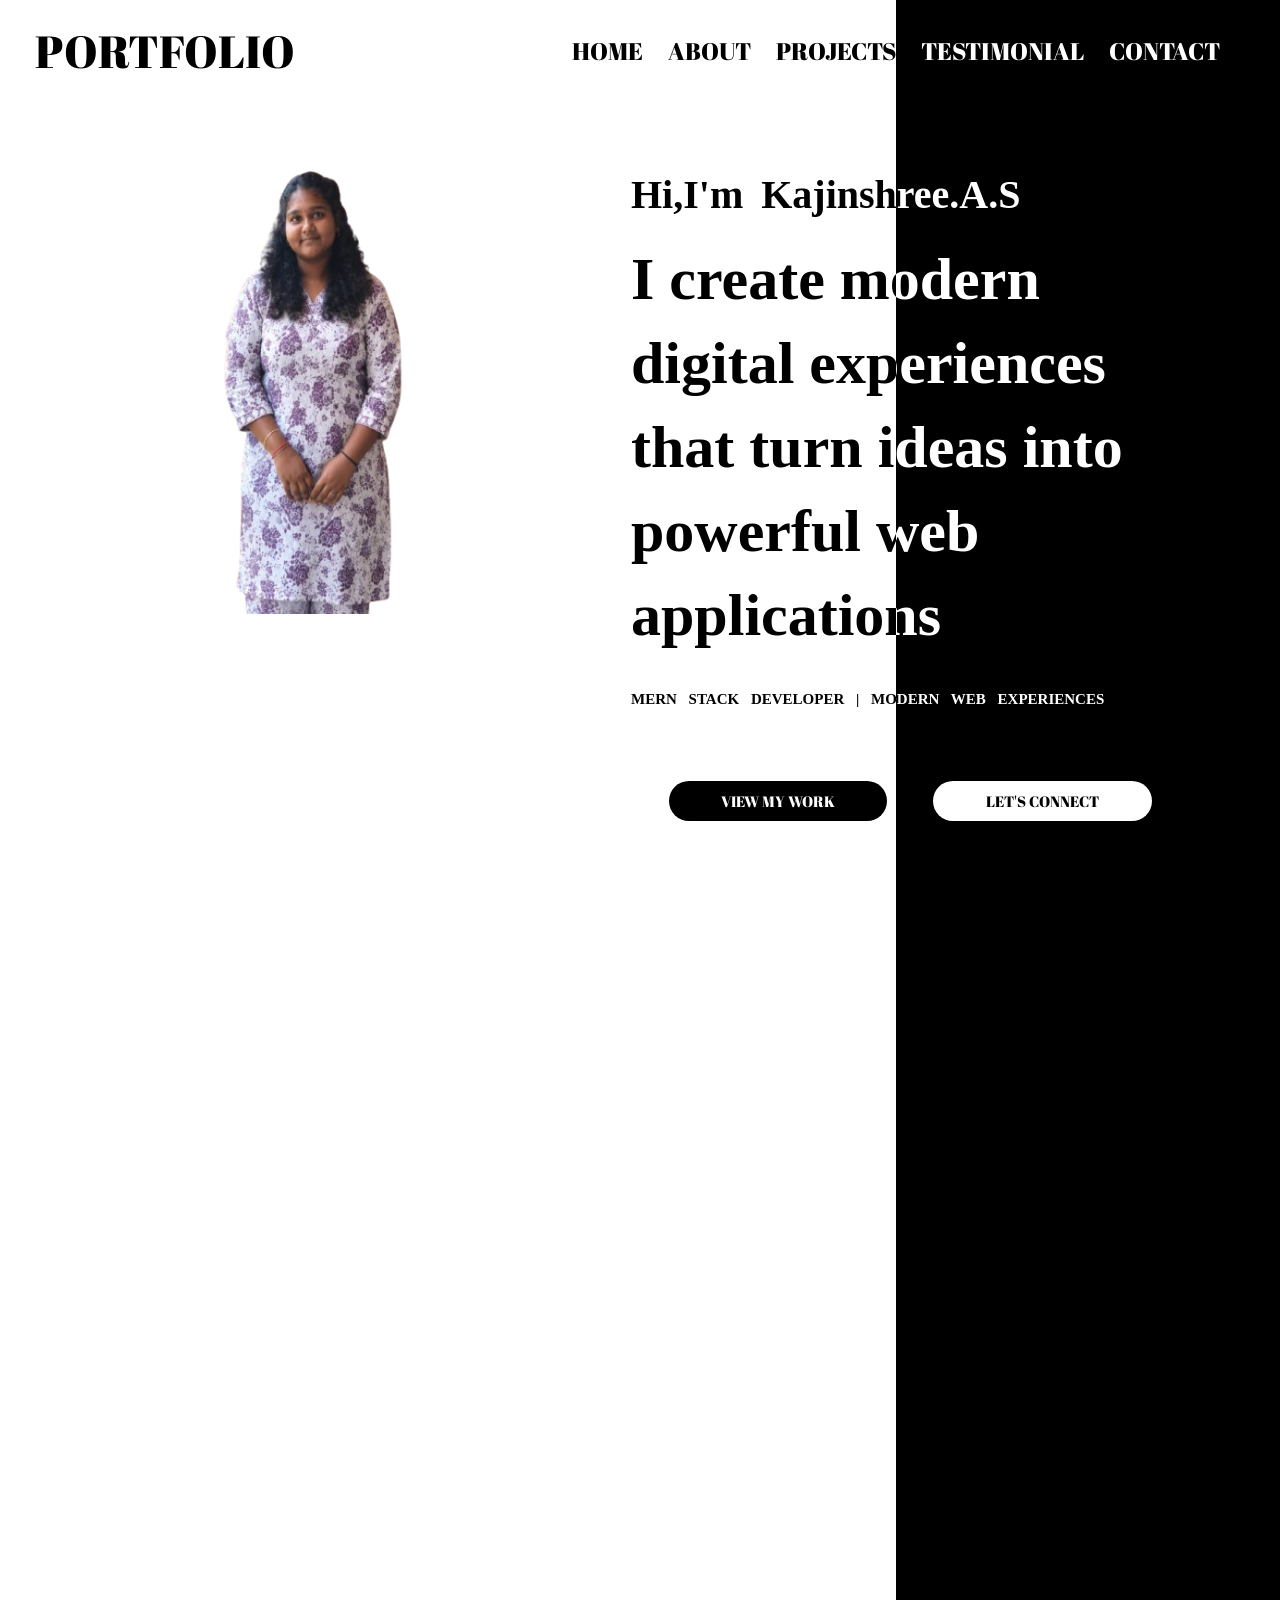
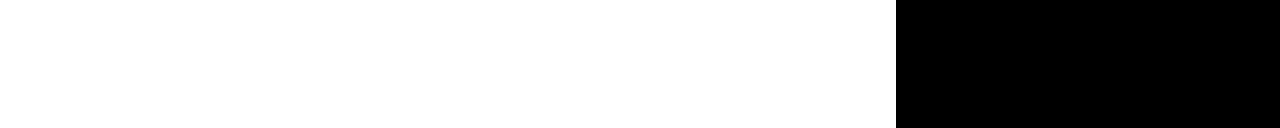
<file: index.html>
<!doctype html>
<html>

<head>

    <title>HOME PAGE</title>

    <meta name="viewport" content="width=device-width, initial-scale=1.0"/>

    <link rel="stylesheet"
          href="https://cdnjs.cloudflare.com/ajax/libs/font-awesome/6.7.2/css/all.min.css"
          integrity="sha512-Evv84Mr4kqVGRNSgIGL/F/aIDqQb7xQ2vcrdIwxfjThSH8CSR7PBEakCr51Ck+w+/U6swU2Im1vVX0SVk9ABhg=="
          crossorigin="anonymous"
          referrerpolicy="no-referrer" />

    <link rel="stylesheet" type="text/css" href="./index.css"/>

</head>

<body>

    <!-- Overall Body -->

    <header class="body">


        <!-- Loading Box -->

        <div class="white-box">

            <h1>LOAD</h1>

        </div>


        <div class="black-box">

            <h1>
                ING<span class="dots">

                    <span>.</span>
                    <span>.</span>
                    <span>.</span>

                </span>
            </h1>

        </div>


        <!-- Portfolio Container -->

        <section class="container">


            <!-- Nav Bar -->

            <nav>


                <h1 class="text hide">PORTFOLIO</h1>


                <!-- Menu Bar -->

                <label for="click" class="bar">

                    <i class="fa-solid fa-bars menu" style="color: rgb(253, 248, 248);"></i>

                </label>


                <input class="check" id="click" type="checkbox" name="checkbox"/>


                <div class="end">

                    <a class="hide" href="./index.html">HOME</a>

                    <a class="hide" href="./about.html">ABOUT</a>

                    <a class="hide" href="./project.html">PROJECTS</a>

                    <a class="hide">TESTIMONIAL</a>

                    <a class="hide" href="./contact.html">CONTACT</a>

                </div>


            </nav><!-- Nav Bar close  -->

            <!--Hide Box -->

                   <h1 class="hide-box"> PORTFOLIO </h1>

                   <h2 class="hide-word">WELLCOME TO MY</h2>

                   <!-- Overall Box  -->

                  <div class="over">

                     <!-- Left Side Box  -->


                    <div class="left">



                        <img src="./kajin.png"/>


                          </div><!-- left close  -->

                          <!-- Right Side Box  -->


            <div class="right">

                <h5 class="txt1">Hi,I'm  Kajinshree.A.S</h5>

        
                   <h1 class="text1">I create modern digital experiences that turn ideas into powerful web applications</h1>


                    <h5 class="txt2">MERN STACK DEVELOPER | MODERN WEB EXPERIENCES</h5>


                      


                    <div class="button">


                        <button class="btn"><a href="./project.html"> VIEW MY WORK  </a></button>

                        <button class="btn"><a href="./contact.html">LET'S CONNECT</a></button>

                        </div><!-- Btn close  -->


            </div><!-- Right  close  -->

                    </div><!-- Over close  -->

        </section><!-- Container close  -->
    </header>

</body>

</html>
</file>
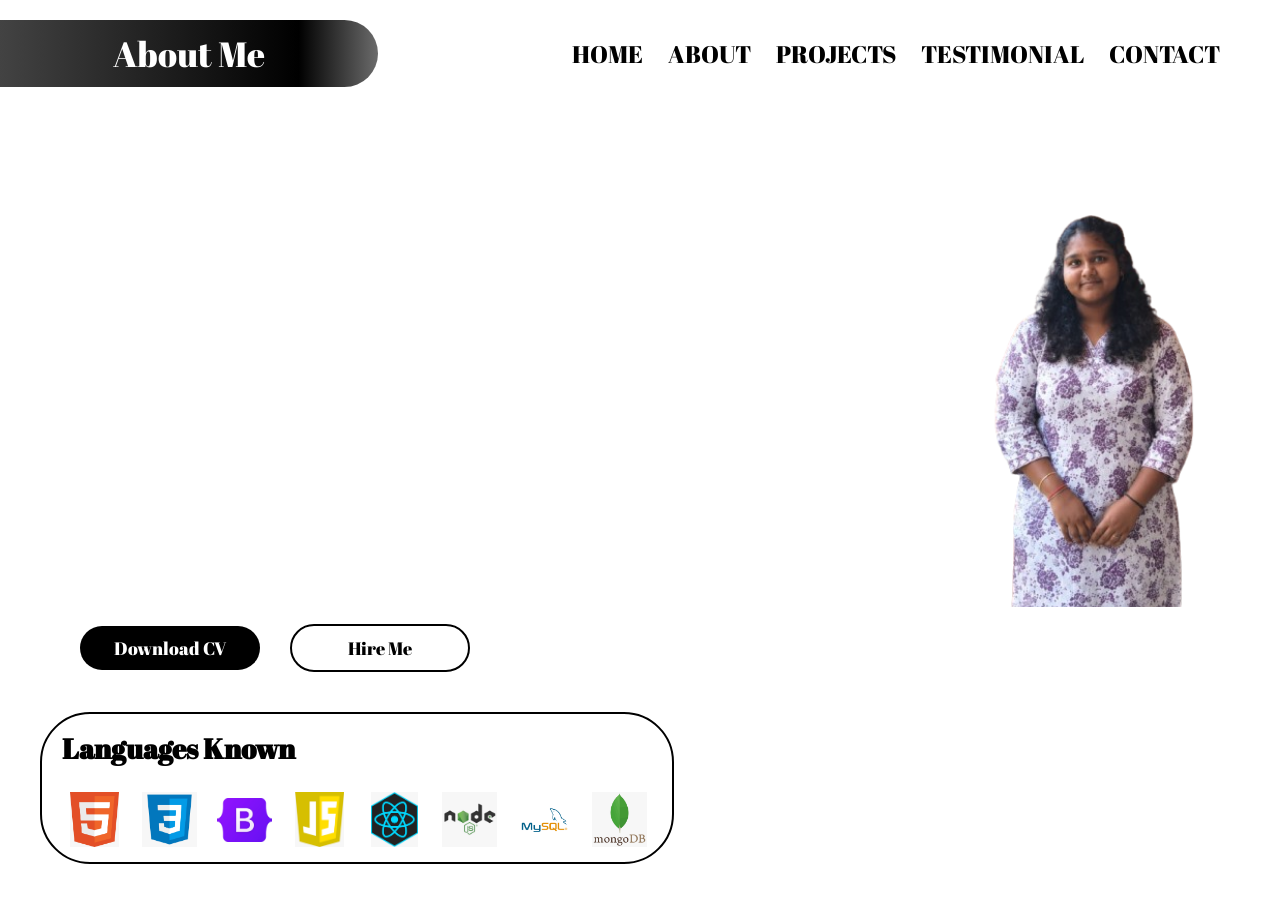
<file: about.html>
<!doctype html>
<html>

<head>
    <title>Portfolio</title>
    <meta name="viewport" content="width=device-width,initial-scale=1.0" />
    <link rel="stylesheet" type="text/css" href="./about.css" />
    <link rel="stylesheet" href="https://cdnjs.cloudflare.com/ajax/libs/font-awesome/6.7.2/css/all.min.css"
        integrity="sha512-Evv84Mr4kqVGRNSgIGL/F/aIDqQb7xQ2vcrdIwxfjThSH8CSR7PBEakCr51Ck+w+/U6swU2Im1vVX0SVk9ABhg=="
        crossorigin="anonymous" referrerpolicy="no-referrer" />
</head>

<body>

    <!-- Overall Body  -->

    <section class="container">


        <!-- Nav Bar  -->

        <nav>


            <h1 class="text box">About Me</h1>


            <!-- Menu Bar  -->

            <label for="click" class="bar">

                <i class="fa-solid fa-bars menu" style="color: rgb(0, 0, 0);"></i>

            </label>


            <input class="check" id="click" type="checkbox" name="checkbox" />


            <div class="end">


                <a href="./index.html">HOME</a>

                <a href="./about.html">ABOUT</a>

                <a href="./project.html">PROJECTS</a>

                <a href="./index.html">TESTIMONIAL</a>


                <a href="./contact.html">CONTACT</a>



            </div>


        </nav><!-- nav bar close  -->



        <!-- Overall  Box -->

        <div class="over">


            <!-- Right Side Box -->

            <div class="right">

                <img src="./kajin.png" />


            </div> <!-- Right Close  -->

            <!-- Left Side Box  -->

            <div class="left">

                <h5 class="txt">Hi!</h5>


                <h5 class="txt"> My name is Kajinshree A.S.</h5>


                <p class="txt">
                    I am a MERN Stack Developer with hands-on experience in creating responsive, user-friendly, and
                    dynamic web applications. I am passionate about developing efficient solutions and continuously
                    improving my skills in modern web technologies.


                    <!-- <p class="txt"> -->

                        My objective: To grow as a MERN Stack Developer by working on challenging projects, strengthening my
                    skills in MongoDB, Express.js, React.js, and Node.js, learning new technologies, and contributing
                    meaningful and innovative solutions to the organization I work with.</p>


                    <div class="button">


                        <button class="btn btn1">Download CV</button>

                        <button class="btn btn2"><a href="./contact.html">Hire Me</a></button>

                        </div><!-- Btn close  -->



                        <!-- Langauages Box  -->

                        <div class="down">


                            <h1>Languages Known</h1>

                            <div class="language">

                            <img src="./html.jpeg"/>
                              <img src="./css.jpeg"/>
                              <img src="./bs.png"/>
                                <img src="./js.jpeg"/>
                                  <img src="./react.jpeg"/>
                                  <img src="./node js.jpeg"/>
                                   <img src="./mysql.png"/>
                                    <img src="./db.jpeg"/>

                                      </div><!-- language close  -->

                            </div><!-- down close  -->

            </div><!-- left close  -->




        </div><!-- over close  -->


    </section><!-- container close  -->

</body>

</html>
</file>
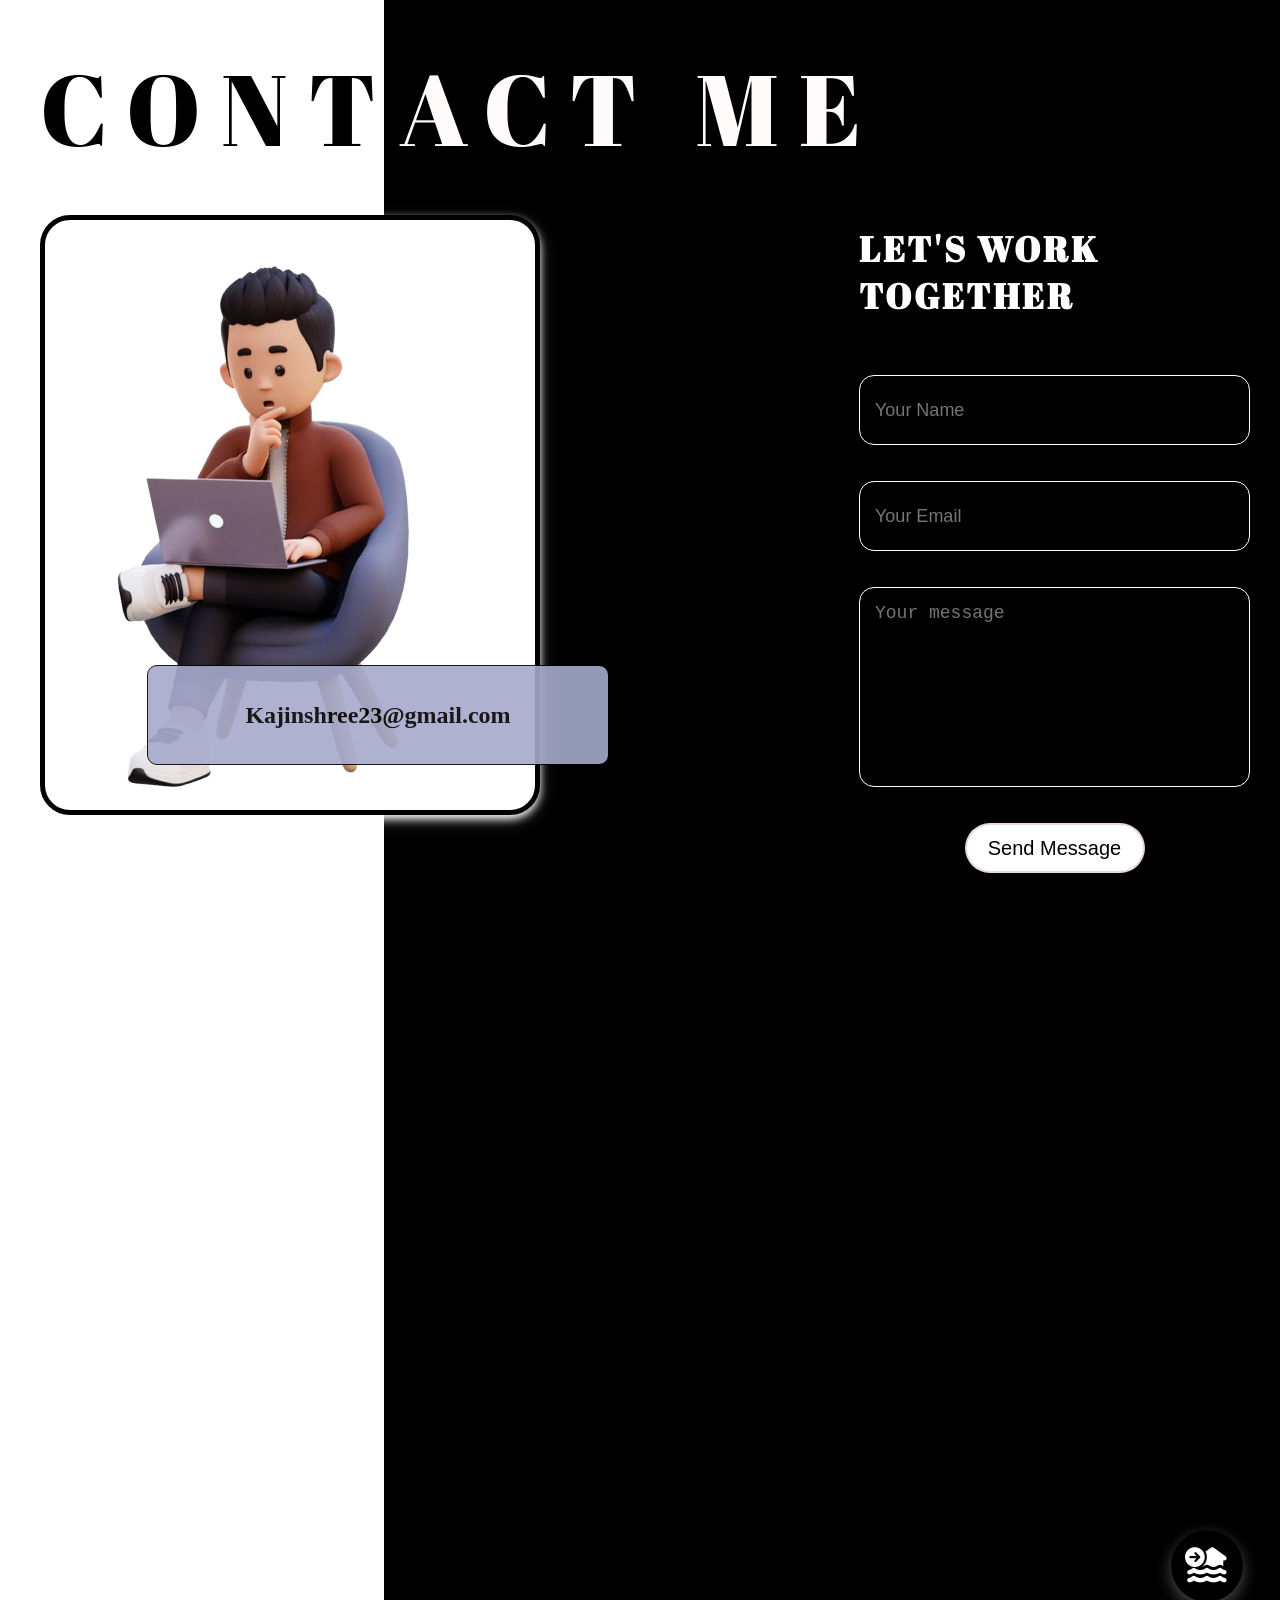
<file: contact.html>
<!DOCTYPE html>
<html>
<head>

    <title>CONTACT</title>

    <meta name="viewport" content="width=device-width, initial-scale=1.0">

    <link rel="stylesheet" type="text/css" href="./contact.css"/>

     <link rel="stylesheet" href="https://cdnjs.cloudflare.com/ajax/libs/font-awesome/6.7.2/css/all.min.css" integrity="sha512-Evv84Mr4kqVGRNSgIGL/F/aIDqQb7xQ2vcrdIwxfjThSH8CSR7PBEakCr51Ck+w+/U6swU2Im1vVX0SVk9ABhg==" crossorigin="anonymous" referrerpolicy="no-referrer" />

</head>

<body>

    <header class="container">

        <h1 class="text">CONTACT ME</h1>

        <div class="photo">
        
        <img src="./photo.png">

         </div><!-- Photo close  -->


         <!-- Left Side Box  -->

         <section>


             <h1 class="text1">ACT ME</h1>

        <form>



            <h2>LET'S WORK TOGETHER</h2>

            <input placeholder="Your Name" name="name" type="text">

            <input placeholder="Your Email" name="Email"type="Email">

            <textarea placeholder="Your message"></textarea>

            <button> Send Message </button>




        </form>

        <!-- Return To Home Page Button  -->

        <button class="home">

            <a href="./index.html">

            <i class="fa-solid fa-house-flood-water-circle-arrow-right fa-fade" style="color: rgb(255, 255, 255);"></i>
            
            </a>

            </button>

            <div class="link">

                <h1><a href="mailto:kajinshree23@gmail.com">Kajinshree23@gmail.com</a></h1>

                </div>

        </section>

    </header>

</body>
</html>
</file>
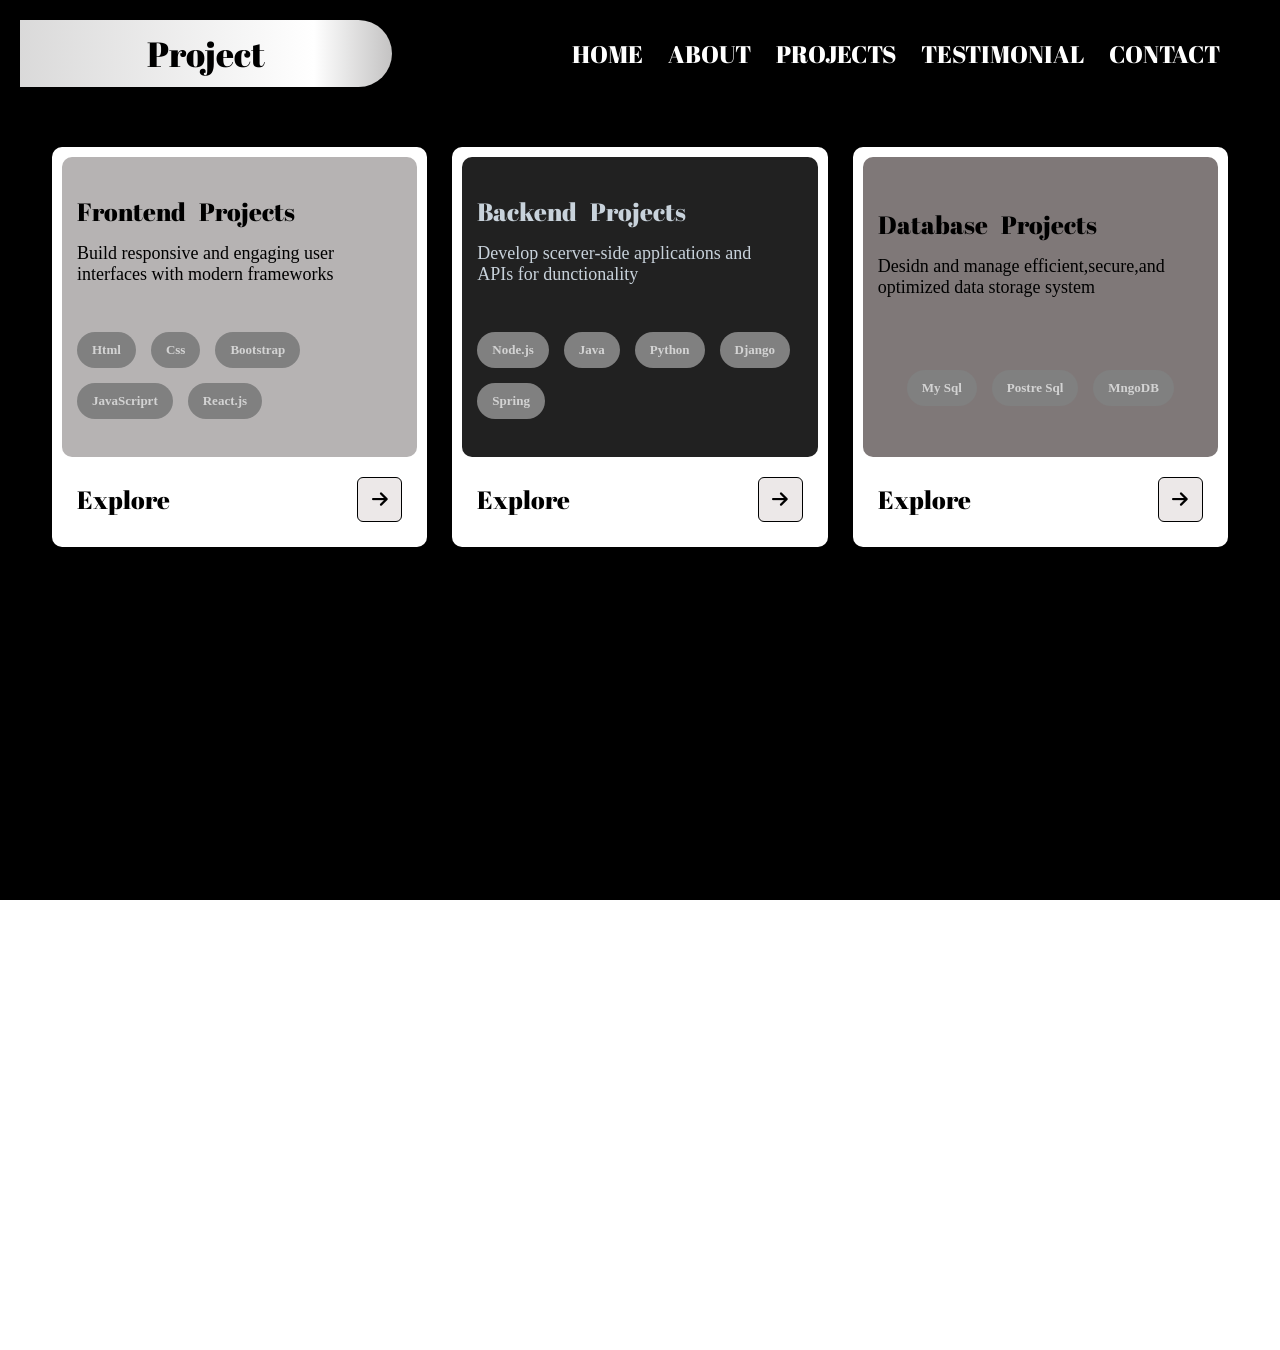
<file: project.html>
<!doctype html>
<html>
<head>
 <title>Portfolio</title>

 <meta name="viewport" content="width=device-width,initial-scale=1.0"/>

 <link rel="stylesheet" type="text/css" href="./project.css"/>

 <link rel="stylesheet" href="https://cdnjs.cloudflare.com/ajax/libs/font-awesome/6.7.2/css/all.min.css" integrity="sha512-Evv84Mr4kqVGRNSgIGL/F/aIDqQb7xQ2vcrdIwxfjThSH8CSR7PBEakCr51Ck+w+/U6swU2Im1vVX0SVk9ABhg==" crossorigin="anonymous" referrerpolicy="no-referrer" />
</head>
<body>

    <!-- Overall Body  -->

         <div class="container">


            <!-- Nav Bar  -->

               <nav class="nav">


                <h1 class="text box">Project</h1>


                <!-- Menu Bar  -->

                <label for="click" class="bar">

                    <i class="fa-solid fa-bars menu" style="color: rgb(255, 255, 255);"></i>

                </label>


                <input class="check" id="click" type="checkbox" name="checkbox"/>


                <div class="end">

                    
                    <a href="./index.html">HOME</a>

                    <a href="./about.html">ABOUT</a>

                    <a href="./project.html">PROJECTS</a>

                    <a>TESTIMONIAL</a>


                    <a href="./contact.html">CONTACT</a>
                        


                    </div>

                    


                </nav><!-- nav bar close  -->


                <!-- Project selection -->

<input type="radio" name="project" id="frontend" class="project-check">
<input type="radio" name="project" id="backend" class="project-check">
<input type="radio" name="project" id="database" class="project-check">



                  <!-- Overall Box  -->


                     <section class="over">


                         <!-- Card 1  -->


                      <div class="card zoom1">


                            <div class="card1">

                                <div>

                                <h1 class="txt">Frontend Projects</h1>

                                  <p>Build responsive and engaging user interfaces with modern frameworks</p>

                                  </div>

                                  <div>

                                    <h5>Html</h5>
                                    <h5>Css</h5>
                                    <h5>Bootstrap</h5>
                                    <h5>JavaScriprt</h5>
                                    <h5>React.js</h5>


                                    </div>

                                  </div><!-- card1 close  -->


                                  <div class="card2">


                                    <h1 class="txt">Explore</h1>

                                    <label for="frontend" class="project-check">

                                        <i class="fa-solid fa-arrow-right" style="color: rgb(0, 0, 0);"></i>

                                    </label>

                                    </div><!-- card2 close  -->

                                  </div><!-- card close  -->


                              <!-- Card 2  -->

                               <!-- Card 1  -->


                        <div class="card zoom2">


                            <div class="card1 color1">

                                <div>

                                <h1 class="txt">Backend Projects</h1>

                                  <p>Develop scerver-side applications and APIs for dunctionality</p>

                                  </div>

                                  <div>

                                    <h5>Node.js</h5>
                                    <h5>Java</h5>
                                    <h5>Python</h5>
                                    <h5>Django</h5>
                                    <h5>Spring</h5>


                                    </div>

                                  </div><!-- card1 close  -->


                                  <div class="card2">


                                    <h1 class="txt">Explore</h1>

                                     <label for="backend" class="project-check">

                                        <i class="fa-solid fa-arrow-right" style="color: rgb(0, 0, 0);"></i>

                                    </label>

                                    </div><!-- card2 close  -->

                            </div><!-- card close  -->


                                  <!-- Card 3 -->

                                     <!-- Card 1  -->


                        <div class="card zoom3">


                            <div class="card1 color2">

                                <div>

                                <h1 class="txt">Database Projects</h1>

                                  <p>Desidn and manage efficient,secure,and optimized data storage system</p>

                                  </div>

                                  

                                  <div>

                                    <h5>My Sql</h5>
                                    <h5>Postre Sql</h5>
                                    <h5>MngoDB</h5>
                                    


                                    </div>

                                  </div><!-- card1 close  -->


                                  <div class="card2">


                                    <h1 class="txt">Explore</h1>

                                     <label for="database" class="project-check">

                                        <i class="fa-solid fa-arrow-right" style="color: rgb(0, 0, 0);"></i>

                                    </label><!-- card2 close  -->

                            </div><!-- card close  -->



                        </section><!-- over3 close  -->

                        <!-- Frontend Screen  -->


                        <section class="frontend-screen">

    <h1>Frontend Projects</h1>

    <!-- Frontend Project Overall Box  -->

           <div class="project-over">


              <!-- Project Box 1 -->

             <div class="project-box">

              <div class="Project-img">

              <img src="./phone3.png"/>

              <img src="./phone1.png"/>

              </div>

              <h1>Mobile Banking App</h1>

               <h2>1</h2>

               <!-- Project Box Size Right   -->

               <div class="project-right">

                <p><span>Problem:</span>Users found existing app cluttered and confusing.</p>

                <p><span>Solution:</span>Redesigned the UI with simplified navigation and clean layouts</p>

                <p><span>Result:</span>Improved task completion rate by 35%</p>

                </div>

                <!-- Project Box Size Bottom   -->
<div class="language-box">

    <h3>Used Language:</h3>

    <div class="lang">
        <span>HTML</span>
        <div class="language-bar">
            <div class="progress html"></div>
        </div>
    </div>

    <div class="lang">
        <span>CSS</span>
        <div class="language-bar">
            <div class="progress css"></div>
        </div>
    </div>

    <div class="lang">
        <span>JavaScript</span>
        <div class="language-bar">
            <div class="progress javascript"></div>
        </div>
    </div>

    <div class="lang">
        <span>React.js</span>
        <div class="language-bar">
            <div class="progress react"></div>
        </div>
    </div>

    <div class="lang">
        <span>Bootstrap</span>
        <div class="language-bar">
            <div class="progress bootstrap"></div>
        </div>
    </div>

</div>

    </div><!-- Project box close  -->



    <!-- Project Box 2 -->

             <div class="project-box">

              <div class="Project-img">

              <img src="./phone3.png"/>

              <img src="./phone2.png"/>

              </div>

              <h1>Weather App UI</h1>

               <h2>2</h2>

               <!-- Project Box Size Right   -->

               <div class="project-right">

                <p><span>Problem:</span>Users found existing app cluttered and confusing.</p>

                <p><span>Solution:</span>Redesigned the UI with simplified navigation and clean layouts</p>

                <p><span>Result:</span>Improved task completion rate by 35%</p>

                </div>

                <!-- Project Box Size Bottom   -->
<div class="language-box">

    <h3>Used Language:</h3>

    <div class="lang">
        <span>HTML</span>
        <div class="language-bar">
            <div class="progress html"></div>
        </div>
    </div>

    <div class="lang">
        <span>CSS</span>
        <div class="language-bar">
            <div class="progress css"></div>
        </div>
    </div>

    <div class="lang">
        <span>JavaScript</span>
        <div class="language-bar">
            <div class="progress javascript"></div>
        </div>
    </div>

    <div class="lang">
        <span>React.js</span>
        <div class="language-bar">
            <div class="progress react"></div>
        </div>
    </div>

    <div class="lang">
        <span>Bootstrap</span>
        <div class="language-bar">
            <div class="progress bootstrap"></div>
        </div>
    </div>

</div>

    </div><!-- Project box close  -->


    <!-- Project Box 3 -->

             <div class="project-box">

              <div class="Project-img">

              <img src="./phone3.png"/>

              <img src="./phone1.png"/>

              </div>

              <h1>Chat Application UI</h1>

               <h2>3</h2>

               <!-- Project Box Size Right   -->

               <div class="project-right">

                <p><span>Problem:</span>Users found existing app cluttered and confusing.</p>

                <p><span>Solution:</span>Redesigned the UI with simplified navigation and clean layouts</p>

                <p><span>Result:</span>Improved task completion rate by 35%</p>

                </div>

                <!-- Project Box Size Bottom   -->
<div class="language-box">

    <h3>Used Language:</h3>

    <div class="lang">
        <span>HTML</span>
        <div class="language-bar">
            <div class="progress html"></div>
        </div>
    </div>

    <div class="lang">
        <span>CSS</span>
        <div class="language-bar">
            <div class="progress css"></div>
        </div>
    </div>

    <div class="lang">
        <span>JavaScript</span>
        <div class="language-bar">
            <div class="progress javascript"></div>
        </div>
    </div>

    <div class="lang">
        <span>React.js</span>
        <div class="language-bar">
            <div class="progress react"></div>
        </div>
    </div>

    <div class="lang">
        <span>Bootstrap</span>
        <div class="language-bar">
            <div class="progress bootstrap"></div>
        </div>
    </div>

</div>

    </div><!-- Project box close  -->


    <!-- Project Box 4 -->

             <div class="project-box">

              <div class="Project-img">

              <img src="./phone2.png"/>

              <img src="./phone3.png"/>

              </div>

              <h1>E-Commerce UI</h1>

               <h2>4</h2>

               <!-- Project Box Size Right   -->

               <div class="project-right">

                <p><span>Problem:</span>Users found existing app cluttered and confusing.</p>

                <p><span>Solution:</span>Redesigned the UI with simplified navigation and clean layouts</p>

                <p><span>Result:</span>Improved task completion rate by 35%</p>

                </div>

                <!-- Project Box Size Bottom   -->
<div class="language-box">

    <h3>Used Language:</h3>

    <div class="lang">
        <span>HTML</span>
        <div class="language-bar">
            <div class="progress html"></div>
        </div>
    </div>

    <div class="lang">
        <span>CSS</span>
        <div class="language-bar">
            <div class="progress css"></div>
        </div>
    </div>

    <div class="lang">
        <span>JavaScript</span>
        <div class="language-bar">
            <div class="progress javascript"></div>
        </div>
    </div>

    <div class="lang">
        <span>React.js</span>
        <div class="language-bar">
            <div class="progress react"></div>
        </div>
    </div>

    <div class="lang">
        <span>Bootstrap</span>
        <div class="language-bar">
            <div class="progress bootstrap"></div>
        </div>
    </div>

</div>



    </div><!-- Project box close  -->


       <!-- Project Box 5 -->

             <div class="project-box">

              <div class="Project-img">

              <img src="./phone3.png"/>

              <img src="./phone2.png"/>

              </div>

              <h1>Music Player Web App</h1>

               <h2>5</h2>

               <!-- Project Box Size Right   -->

               <div class="project-right">

                <p><span>Problem:</span>Users found existing app cluttered and confusing.</p>

                <p><span>Solution:</span>Redesigned the UI with simplified navigation and clean layouts</p>

                <p><span>Result:</span>Improved task completion rate by 35%</p>

                </div>

                <!-- Project Box Size Bottom   -->
<div class="language-box">

    <h3>Used Language:</h3>

    <div class="lang">
        <span>HTML</span>
        <div class="language-bar">
            <div class="progress html"></div>
        </div>
    </div>

    <div class="lang">
        <span>CSS</span>
        <div class="language-bar">
            <div class="progress css"></div>
        </div>
    </div>

    <div class="lang">
        <span>JavaScript</span>
        <div class="language-bar">
            <div class="progress javascript"></div>
        </div>
    </div>

    <div class="lang">
        <span>React.js</span>
        <div class="language-bar">
            <div class="progress react"></div>
        </div>
    </div>

    <div class="lang">
        <span>Bootstrap</span>
        <div class="language-bar">
            <div class="progress bootstrap"></div>
        </div>
    </div>

</div>

    </div><!-- Project box close  -->


              

             



            </div><!-- project Over close  -->
        
    

                        </section><!--Front-screen close -->



 <!-- Backend Screen  -->


                        <section class="backend-screen">

    <h1>Backend Projects</h1>

     <!-- Backend Project Overall Box  -->

           <div class="project-over">


              <!-- Project Box 1 -->

             <div class="project-box">

              <div class="Project-img">

              <img src="./phone3.png"/>

              <img src="./phone1.png"/>

              </div>

              <h1>Mobile Banking App</h1>

               <h2>1</h2>

               <!-- Project Box Size Right   -->

               <div class="project-right">

                <p><span>Problem:</span>Users found existing app cluttered and confusing.</p>

                <p><span>Solution:</span>Redesigned the UI with simplified navigation and clean layouts</p>

                <p><span>Result:</span>Improved task completion rate by 35%</p>

                </div>

                <!-- Project Box Size Bottom   -->
<div class="language-box">

    <h3>Used Language:</h3>

    <div class="lang">
        <span>HTML</span>
        <div class="language-bar">
            <div class="progress html"></div>
        </div>
    </div>

    <div class="lang">
        <span>CSS</span>
        <div class="language-bar">
            <div class="progress css"></div>
        </div>
    </div>

    <div class="lang">
        <span>JavaScript</span>
        <div class="language-bar">
            <div class="progress javascript"></div>
        </div>
    </div>

    <div class="lang">
        <span>React.js</span>
        <div class="language-bar">
            <div class="progress react"></div>
        </div>
    </div>

    <div class="lang">
        <span>Bootstrap</span>
        <div class="language-bar">
            <div class="progress bootstrap"></div>
        </div>
    </div>

</div>

    </div><!-- Project box close  -->



    <!-- Project Box 2 -->

             <div class="project-box">

              <div class="Project-img">

              <img src="./phone3.png"/>

              <img src="./phone2.png"/>

              </div>

              <h1>Weather App UI</h1>

               <h2>2</h2>

               <!-- Project Box Size Right   -->

               <div class="project-right">

                <p><span>Problem:</span>Users found existing app cluttered and confusing.</p>

                <p><span>Solution:</span>Redesigned the UI with simplified navigation and clean layouts</p>

                <p><span>Result:</span>Improved task completion rate by 35%</p>

                </div>

                <!-- Project Box Size Bottom   -->
<div class="language-box">

    <h3>Used Language:</h3>

    <div class="lang">
        <span>HTML</span>
        <div class="language-bar">
            <div class="progress html"></div>
        </div>
    </div>

    <div class="lang">
        <span>CSS</span>
        <div class="language-bar">
            <div class="progress css"></div>
        </div>
    </div>

    <div class="lang">
        <span>JavaScript</span>
        <div class="language-bar">
            <div class="progress javascript"></div>
        </div>
    </div>

    <div class="lang">
        <span>React.js</span>
        <div class="language-bar">
            <div class="progress react"></div>
        </div>
    </div>

    <div class="lang">
        <span>Bootstrap</span>
        <div class="language-bar">
            <div class="progress bootstrap"></div>
        </div>
    </div>

</div>

    </div><!-- Project box close  -->


    <!-- Project Box 3 -->

             <div class="project-box">

              <div class="Project-img">

              <img src="./phone3.png"/>

              <img src="./phone1.png"/>

              </div>

              <h1>Chat Application UI</h1>

               <h2>3</h2>

               <!-- Project Box Size Right   -->

               <div class="project-right">

                <p><span>Problem:</span>Users found existing app cluttered and confusing.</p>

                <p><span>Solution:</span>Redesigned the UI with simplified navigation and clean layouts</p>

                <p><span>Result:</span>Improved task completion rate by 35%</p>

                </div>

                <!-- Project Box Size Bottom   -->
<div class="language-box">

    <h3>Used Language:</h3>

    <div class="lang">
        <span>HTML</span>
        <div class="language-bar">
            <div class="progress html"></div>
        </div>
    </div>

    <div class="lang">
        <span>CSS</span>
        <div class="language-bar">
            <div class="progress css"></div>
        </div>
    </div>

    <div class="lang">
        <span>JavaScript</span>
        <div class="language-bar">
            <div class="progress javascript"></div>
        </div>
    </div>

    <div class="lang">
        <span>React.js</span>
        <div class="language-bar">
            <div class="progress react"></div>
        </div>
    </div>

    <div class="lang">
        <span>Bootstrap</span>
        <div class="language-bar">
            <div class="progress bootstrap"></div>
        </div>
    </div>

</div>

    </div><!-- Project box close  -->


    <!-- Project Box 4 -->

             <div class="project-box">

              <div class="Project-img">

              <img src="./phone2.png"/>

              <img src="./phone3.png"/>

              </div>

              <h1>E-Commerce UI</h1>

               <h2>4</h2>

               <!-- Project Box Size Right   -->

               <div class="project-right">

                <p><span>Problem:</span>Users found existing app cluttered and confusing.</p>

                <p><span>Solution:</span>Redesigned the UI with simplified navigation and clean layouts</p>

                <p><span>Result:</span>Improved task completion rate by 35%</p>

                </div>

                <!-- Project Box Size Bottom   -->
<div class="language-box">

    <h3>Used Language:</h3>

    <div class="lang">
        <span>HTML</span>
        <div class="language-bar">
            <div class="progress html"></div>
        </div>
    </div>

    <div class="lang">
        <span>CSS</span>
        <div class="language-bar">
            <div class="progress css"></div>
        </div>
    </div>

    <div class="lang">
        <span>JavaScript</span>
        <div class="language-bar">
            <div class="progress javascript"></div>
        </div>
    </div>

    <div class="lang">
        <span>React.js</span>
        <div class="language-bar">
            <div class="progress react"></div>
        </div>
    </div>

    <div class="lang">
        <span>Bootstrap</span>
        <div class="language-bar">
            <div class="progress bootstrap"></div>
        </div>
    </div>

</div>



    </div><!-- Project box close  -->


       <!-- Project Box 5 -->

             <div class="project-box">

              <div class="Project-img">

              <img src="./phone3.png"/>

              <img src="./phone2.png"/>

              </div>

              <h1>Music Player Web App</h1>

               <h2>5</h2>

               <!-- Project Box Size Right   -->

               <div class="project-right">

                <p><span>Problem:</span>Users found existing app cluttered and confusing.</p>

                <p><span>Solution:</span>Redesigned the UI with simplified navigation and clean layouts</p>

                <p><span>Result:</span>Improved task completion rate by 35%</p>

                </div>

                <!-- Project Box Size Bottom   -->
<div class="language-box">

    <h3>Used Language:</h3>

    <div class="lang">
        <span>HTML</span>
        <div class="language-bar">
            <div class="progress html"></div>
        </div>
    </div>

    <div class="lang">
        <span>CSS</span>
        <div class="language-bar">
            <div class="progress css"></div>
        </div>
    </div>

    <div class="lang">
        <span>JavaScript</span>
        <div class="language-bar">
            <div class="progress javascript"></div>
        </div>
    </div>

    <div class="lang">
        <span>React.js</span>
        <div class="language-bar">
            <div class="progress react"></div>
        </div>
    </div>

    <div class="lang">
        <span>Bootstrap</span>
        <div class="language-bar">
            <div class="progress bootstrap"></div>
        </div>
    </div>

</div>

    </div><!-- Project box close  -->


              </div><!-- project over close  -->

             

        </section><!-- backendend-screen close  -->


 <!-- DataBase Screen  -->


                        <section class="database-screen">

    <h1>DataBase Projects</h1>

     <!-- DataBase Project Overall Box  -->

           <div class="project-over">


              <!-- Project Box 1 -->

             <div class="project-box">

              <div class="Project-img">

              <img src="./phone3.png"/>

              <img src="./phone1.png"/>

              </div>

              <h1>Mobile Banking App</h1>

               <h2>1</h2>

               <!-- Project Box Size Right   -->

               <div class="project-right">

                <p><span>Problem:</span>Users found existing app cluttered and confusing.</p>

                <p><span>Solution:</span>Redesigned the UI with simplified navigation and clean layouts</p>

                <p><span>Result:</span>Improved task completion rate by 35%</p>

                </div>

                <!-- Project Box Size Bottom   -->
<div class="language-box">

    <h3>Used Language:</h3>

    <div class="lang">
        <span>HTML</span>
        <div class="language-bar">
            <div class="progress html"></div>
        </div>
    </div>

    <div class="lang">
        <span>CSS</span>
        <div class="language-bar">
            <div class="progress css"></div>
        </div>
    </div>

    <div class="lang">
        <span>JavaScript</span>
        <div class="language-bar">
            <div class="progress javascript"></div>
        </div>
    </div>

    <div class="lang">
        <span>React.js</span>
        <div class="language-bar">
            <div class="progress react"></div>
        </div>
    </div>

    <div class="lang">
        <span>Bootstrap</span>
        <div class="language-bar">
            <div class="progress bootstrap"></div>
        </div>
    </div>

</div>

    </div><!-- Project box close  -->



    <!-- Project Box 2 -->

             <div class="project-box">

              <div class="Project-img">

              <img src="./phone3.png"/>

              <img src="./phone2.png"/>

              </div>

              <h1>Weather App UI</h1>

               <h2>2</h2>

               <!-- Project Box Size Right   -->

               <div class="project-right">

                <p><span>Problem:</span>Users found existing app cluttered and confusing.</p>

                <p><span>Solution:</span>Redesigned the UI with simplified navigation and clean layouts</p>

                <p><span>Result:</span>Improved task completion rate by 35%</p>

                </div>

                <!-- Project Box Size Bottom   -->
<div class="language-box">

    <h3>Used Language:</h3>

    <div class="lang">
        <span>HTML</span>
        <div class="language-bar">
            <div class="progress html"></div>
        </div>
    </div>

    <div class="lang">
        <span>CSS</span>
        <div class="language-bar">
            <div class="progress css"></div>
        </div>
    </div>

    <div class="lang">
        <span>JavaScript</span>
        <div class="language-bar">
            <div class="progress javascript"></div>
        </div>
    </div>

    <div class="lang">
        <span>React.js</span>
        <div class="language-bar">
            <div class="progress react"></div>
        </div>
    </div>

    <div class="lang">
        <span>Bootstrap</span>
        <div class="language-bar">
            <div class="progress bootstrap"></div>
        </div>
    </div>

</div>

    </div><!-- Project box close  -->


    <!-- Project Box 3 -->

             <div class="project-box">

              <div class="Project-img">

              <img src="./phone3.png"/>

              <img src="./phone1.png"/>

              </div>

              <h1>Chat Application UI</h1>

               <h2>3</h2>

               <!-- Project Box Size Right   -->

               <div class="project-right">

                <p><span>Problem:</span>Users found existing app cluttered and confusing.</p>

                <p><span>Solution:</span>Redesigned the UI with simplified navigation and clean layouts</p>

                <p><span>Result:</span>Improved task completion rate by 35%</p>

                </div>

                <!-- Project Box Size Bottom   -->
<div class="language-box">

    <h3>Used Language:</h3>

    <div class="lang">
        <span>HTML</span>
        <div class="language-bar">
            <div class="progress html"></div>
        </div>
    </div>

    <div class="lang">
        <span>CSS</span>
        <div class="language-bar">
            <div class="progress css"></div>
        </div>
    </div>

    <div class="lang">
        <span>JavaScript</span>
        <div class="language-bar">
            <div class="progress javascript"></div>
        </div>
    </div>

    <div class="lang">
        <span>React.js</span>
        <div class="language-bar">
            <div class="progress react"></div>
        </div>
    </div>

    <div class="lang">
        <span>Bootstrap</span>
        <div class="language-bar">
            <div class="progress bootstrap"></div>
        </div>
    </div>

</div>

    </div><!-- Project box close  -->


    <!-- Project Box 4 -->

             <div class="project-box">

              <div class="Project-img">

              <img src="./phone2.png"/>

              <img src="./phone3.png"/>

              </div>

              <h1>E-Commerce UI</h1>

               <h2>4</h2>

               <!-- Project Box Size Right   -->

               <div class="project-right">

                <p><span>Problem:</span>Users found existing app cluttered and confusing.</p>

                <p><span>Solution:</span>Redesigned the UI with simplified navigation and clean layouts</p>

                <p><span>Result:</span>Improved task completion rate by 35%</p>

                </div>

                <!-- Project Box Size Bottom   -->
<div class="language-box">

    <h3>Used Language:</h3>

    <div class="lang">
        <span>HTML</span>
        <div class="language-bar">
            <div class="progress html"></div>
        </div>
    </div>

    <div class="lang">
        <span>CSS</span>
        <div class="language-bar">
            <div class="progress css"></div>
        </div>
    </div>

    <div class="lang">
        <span>JavaScript</span>
        <div class="language-bar">
            <div class="progress javascript"></div>
        </div>
    </div>

    <div class="lang">
        <span>React.js</span>
        <div class="language-bar">
            <div class="progress react"></div>
        </div>
    </div>

    <div class="lang">
        <span>Bootstrap</span>
        <div class="language-bar">
            <div class="progress bootstrap"></div>
        </div>
    </div>

</div>



    </div><!-- Project box close  -->


       <!-- Project Box 5 -->

             <div class="project-box">

              <div class="Project-img">

              <img src="./phone3.png"/>

              <img src="./phone2.png"/>

              </div>

              <h1>Music Player Web App</h1>

               <h2>5</h2>

               <!-- Project Box Size Right   -->

               <div class="project-right">

                <p><span>Problem:</span>Users found existing app cluttered and confusing.</p>

                <p><span>Solution:</span>Redesigned the UI with simplified navigation and clean layouts</p>

                <p><span>Result:</span>Improved task completion rate by 35%</p>

                </div>

                <!-- Project Box Size Bottom   -->
<div class="language-box">

    <h3>Used Language:</h3>

    <div class="lang">
        <span>HTML</span>
        <div class="language-bar">
            <div class="progress html"></div>
        </div>
    </div>

    <div class="lang">
        <span>CSS</span>
        <div class="language-bar">
            <div class="progress css"></div>
        </div>
    </div>

    <div class="lang">
        <span>JavaScript</span>
        <div class="language-bar">
            <div class="progress javascript"></div>
        </div>
    </div>

    <div class="lang">
        <span>React.js</span>
        <div class="language-bar">
            <div class="progress react"></div>
        </div>
    </div>

    <div class="lang">
        <span>Bootstrap</span>
        <div class="language-bar">
            <div class="progress bootstrap"></div>
        </div>
    </div>

</div>

    </div><!-- Project box close  -->


              </div><!-- project over close  -->

            

                        </section><!-- database-screen close  -->



            </div><!-- container close  -->

    </body>
</html>
</file>
<file: index.css>
/* HOME PAGE  */

/* Font style  */

    @import url('https://fonts.googleapis.com/css2?family=Abril+Fatface&display=swap'); 
 
    /* Universal Selector  */ 
 
    *{ 
        padding:0px; 
        margin:0px; 
        box-sizing:border-box; 
    } 
 
    /* variable  */ 
    :root{ 
         
        /* --linear:linear-gradient(90deg, white 65%, black 35%); */ 
        /* --double:linear-gradient(90deg, black 30%, white 10%); */ 
        --text:45px;  
        --txt:24px; 
        --text1:60px; 
        --txt1:20px; 
        --word:8px; 
        --space:10px 20px; 
        --font:"Abril Fatface", serif; 
        --weight: 400; 
        --wcolor:white; 
        --bcolor:black; 
    } 



     /* scroll Animation for pages  */ 
 
   @view-transition { 
    navigation: auto; 
} 
 
/* HOME PAGE LEFT to RIGHT */ 
::view-transition-old(root) { 
    animation: home-out 2s ease both; 
} 
 
/* ABOUT PAGE RIGHT to CENTER */ 
::view-transition-new(root) { 
    animation: about-in 2s ease both; 
} 
 
 
/* HOME: LEFT  RIGHT */ 
@keyframes home-out { 
    from { 
        transform: translateX(0); 
    } 
 
    to { 
        transform: translateX(100%); 
    } 
} 
 
 
/* ABOUT: RIGHT  CENTER */ 
@keyframes about-in { 
    from { 
        transform: translateX(100%); 
    } 
 
    to { 
        transform: translateX(0); 
    } 
}

    /* Overall Body  */ 

    .body{

          background-color:white;
          min-height:100vh;
          position: relative;
          overflow: hidden;
          scroll-behavior: smooth;
    }

    /* Loading... Box  */

    .white-box {

            background-color: white;
            width: 70%;
            height: 100vh;
            position: absolute;
            top: 0px;
            left: 0px;
            z-index: 4;
            animation-name:move-left;
            animation-duration:3s;
            animation-delay:6s;
            animation-timing-function:ease-in-out;
            animation-fill-mode: forwards;
            /*animation-direction: alternate-reverse;*/

    }


     /* White Box Movement */

        @keyframes move-left {

            0% {
                left: 0px;
            }

            25% {
                left: -10%;
            }

            50% {
                left: -25%;
            }

            75% {
                left: -45%;
            }

            100% {
                left: -70%;
            }

        }

         /* White-Box Text */

        .white-box h1 {

            font-size: 100px;
            color: black;
            position: absolute;
            bottom: 100px;
            right: 0px;
            animation-name:text-black;
            animation-duration: 1s;
            animation-name:text-black; 
            animation-duration: 1s; 
            animation-iteration-count:3; 
            animation: text-shadow 3s ease-in-out 6s; 
         /* animation-delay: 0s; 
            animation-direction: alternate-reverse;*/ 
 
    } 


        /* Text Shadow Movement  */

    @keyframes text-shadow{ 
 
    0%{ 
        text-shadow:10px 30px lightgray; 
    } 
 
    25%{ 
        text-shadow:10px 22px lightgray; 
    } 
 
    50%{ 
        text-shadow:10px 15px lightgray; 
    } 
 
    75%{ 
        text-shadow:10px 7px lightgray; 
    } 
 
    100%{ 
        text-shadow:10px 0px lightgray; 
    } 
 
}   

          /* Text Color Animation  */

           @keyframes text-black {

            0% {
                color: black;
            }

            50% {
                color: #696767;
            }

            100% {
                color: black;
            }

        }


        .black-box{

        background-color:black;
        width:30%;
        height:100vh;
        position:absolute;
        top:0px;
        right:0px;
        z-index:4;
        animation-name:move-right;
        animation-duration:3s;
        animation-delay:6s;
        animation-fill-mode: forwards;
        animation-timing-function:ease-in-out;
      /*animation-direction: alternate-reverse;*/

    }

         /* Black Box Movement */

        @keyframes move-right {

            0% {
                right: 0px;
            }

            25% {
                right: -7.5%;
            }

            50% {
                right: -15%;
            }

            75% {
                right: -22.5%;
            }

            100% {
                right: -30%;
            }

        }

        /* Black Loading Text */

          .black-box h1{

             font-size: 100px;
             color:white;
             position: absolute;
             bottom: 100px;
             left: 0px;
             animation-name:text-white;
             animation-duration: 1s;
             animation-iteration-count:3;
             animation: text-shadow 3s ease-in-out 6s; 

        }


         /* Text Shadow Movement  */

        @keyframes text-white {

            0% {
                color: white;
            }

            50% {
                color: #696767;
            }

            100% {
                color: white;
            }

        }


        /* Loading Dots  */

        .dots {
            
            width:150px;
        }

        .dots span {

         opacity: 1;

        }

        .dots span:nth-child(1) {

          animation: dot1 1.5s 3;

           }

        .dots span:nth-child(2) {
            
         animation: dot2 1.5s 3;

         }

        .dots span:nth-child(3) {

         animation: dot3 1.5s 3;

        }

        /* Dots 1 Animation  */

        @keyframes dot1 {

            0%, 20% {

             opacity: 0;

             }

            25%, 100% {

              opacity: 1;

            }

        }

         /* Dots 2 Animation  */

         @keyframes dot2 {

           0%, 45% {

             opacity: 0;

            }

          50%, 100% {

           opacity: 1;

         }

        }

         /* Dots 3 Animation  */

         @keyframes dot3 {

          0%, 70% {

           opacity: 0;

         }

          75%, 100% {

           opacity: 1;

        }

        }


        /* Portfolio Container */
 
    .container {

            min-height:140vh;
            background-color: white;
            background-image: linear-gradient(
                to right,
                white 0% 70%,
                black 70% 100%
            );

            animation: zoomin 6s ease-in-out 6s forwards;

        }


         /* Portfolio Container Zoom */

           @keyframes zoomin {

            0% {
                transform: scale(0.10);
            }

            100% {
                transform: scale(1);
                opacity: 1;
            }

        }

        /*  Nav Bar  */ 
 
          nav{ 
 
            /* background-image:var(--double); */ 
            /* background-color:lawngreen; */ 
               width:100%; 
               padding:20px; 
            /* transform: translatey(10%); */ 
               display:flex; 
               align-items:center; 
               justify-content:space-between;  
    } 


       .check{ 
 
            display:none; 
 
             } 

       /* Menu Bar  */ 
 
           .bar{ 
 
               display:none; 
 
            } 

            .end{ 
 
               /* background-image:linear-gradient(90deg, black 30%, white 10%); 
                  background-clip:text; 
                 -webkit-background-clip:text; 
                  color:transparent;  */ 
                  display:flex; 
                  justify-content:center; 
                  align-items:center; 
                  gap:25px;  
                  cursor: pointer; 
                  text-decoration:none; 
                  margin-right:20px; 
                 padding-right:20px; 

                } 


                 .end a{ 
 
                          font-size:var(--txt); 
                          font-family:var(--font); 
                          font-weight:var(--weight); 
                       /* background-image:var(--double); 
                          background-clip:text; 
                         -webkit-background-clip:text; 
                          color:transparent;  */ 
                          text-decoration: none; 
                       /* color: var(--bcolor); */ 
                          color:white; 
                          mix-blend-mode: difference;
                          position: relative;

                        }

                    nav .end>a::before {


                         position: absolute;
                         bottom: 0px;
                         left: 0px;
                        content: "";
                     /* z-index: -1; */
                        height: 2px;
                     /* height: 50px; */
                        width: 0%;
                      background-color: rgb(255, 255, 255);
                      transition: 1s;


                    }

                  nav .end>a:hover::before{

                    width: 100%;


                  }  


                    nav .end>a::after {



                       position: absolute;
                     /* z-index: -1; */
                       top: 0px;
                       right: 0px;
                       content: "";
                       height: 2px;
                    /* height: 15px; */
                       width: 0%;
                       background-color: rgb(255, 255, 255);
                       transition: 1s;


                             }


                   nav .end>a:hover::after{

                       width:100%;

                        }

 
               input:checked+.end{ 
 
                                  left:0px;     
                               /* background-color:darkblue; */ 
 
 
                                  } 


                .text{ 
 
                   /* display:inline; */ 
                      font-size:var(--text); 
                   /* background-clip:text; 
                     -webkit-background-clip:text; 
                      color:transparent; 
                      color:white; */  
                      font-family:var(--font); 
                      font-weight:var(--weight); 
                      padding-left:15px; 

                    } 

                    .menu{ 
 
                       font-size:var(--txt); 
        
    } 
                   

                 .hide{

                   animation:invisible 20s ease forwards;

                  }     
                  
                  
                  @keyframes invisible { 
    0% { 
        opacity:0; 
          
         
    } 

    40%,60%{

        opacity: 0;
        visibility: hidden;


    }
 
    to { 
        opacity:1;
        z-index:1; 
        visibility:visible;
          
     
    } 
} 
 
    

         /*   PORTFOLIO   */

          .hide-box{

              font-family:var(--font);
              font-weight:var(--weight);
              font-size:130px;
              color:white;
              mix-blend-mode:difference;
              position:absolute;
              top:204px;
              right:117px;
              animation:
              text-shadow1 1s 6s 5,
              fly-box 1s 12s forwards;

            }


         /* Portfolio shadow */

         @keyframes text-shadow1{

             0%{

               text-shadow:10px 0px lightgray;

            }

            25%{

               text-shadow:10px 7px lightgray;

            }

            50%{

                 text-shadow:10px 15px lightgray;

            }

            75%{

               text-shadow:10px 7px lightgray;

            }

           100%{

                text-shadow:10px 0px lightgray;

             }

       }


   /* Portfolio goes above screen */

@keyframes fly-box{

    from{
        top:204px;
    }

    to{
        top:-100%;
    }

}



   /* WELCOME TO MY */


     .hide-word{

         font-family:var(--font);
         font-weight:var(--weight);
         font-size:60px;
         color:white;
         letter-spacing:2px;
         mix-blend-mode:difference;
         position:absolute;
         top:100%;
         right:130px;
         animation:
         word 1s 9s forwards,
         fly-word  1s 12s forwards;

   }


/* Welcome starts from bottom of screen */

@keyframes word{

    from{
        top:100%;
        right:130px;
    }

    to{
        top:120px;
        right:130px;
    }

}


/* Welcome goes above screen */

@keyframes fly-word{

    from{
        top:80px;
    }

    to{
        top:-100%;
    }

}


     /* Overall Box  */ 
 
    .over{ 
 
     /* Background-color:red; */ 
        padding: var(--space); 
        position: relative; 
        Margin-top:40px; 
    } 

    /* Left Side Box  */ 
 
 
 .left{ 
 
     /* Background-color:yellow; */ 
        width:30%; 
        height:500px;          
        position: absolute;
        top: -127px;
        left: 79px;
     /* z-index:3; */
     /* top:0px; 
        left:0px; */ 
     
 }   
       
        .left img { 
 
 
        width:400px; 
        height:600px;
        border-bottom-left-radius: 40px; 
        border-bottom-right-radius:40px; 
        animation: top 2.5s ease  both; 
 
    } 
        
 
    @keyframes top { 
    from { 

        left:750px; 
        /* left:0px; */ 
    } 
 
    to { 

        left:0px; 
        
    } 

    } 
 

    .right{ 
 
        /* background-color:lawngreen; */ 
        position:absolute; 
        right:40px; 
        width:50%; 
        /* z-index: 0; */
        color:white; 
        mix-blend-mode: difference; 
        line-height: 84px; 
        padding: 2px 31px; 
        animation:invisible 20s ease forwards;
}


    
.txt1{ 
 
    font-size:40px; 
    word-spacing:var(--word); 
    
}

.text1{ 
 
    font-size:var(--text1); 
    white-space:var(--word); 
    width:100%; 
    
    
} 

.txt2{ 
 
     font-size:var(--txt1); 
    word-spacing:var(--word); 
    
} 


   .button{
    padding:var(--space);
    display:flex;
    flex-wrap:wrap;
    align-items:center;
    gap:60px;
    margin-top:30px;
    margin-left:60px;
}

.btn{ 
 
    padding: var(--space); 
    border-radius: 50px; 
    border: 0px; 
    width:42%; 
    background-color:white; 
    font-size: var(--txt1); 
    font-family: var(--font); 
    cursor: pointer; 
 
    }
    
    .btn:hover{

      box-shadow: 0 4px 8px 0 rgb(255, 255, 255),0 6px 10px 0 rgba(255, 255, 255, 0.979);
      transform: scale(1.1);

    }


    .btn a{


        text-decoration: none;
        color:black;

    }

        /* Media Qurey  */ 
 
  @media only screen and (min-width:986px)  and (max-width:1329px){ 


    /* variable  */ 
 
    :root{ 
 
        --txt1:15px; 
 
    } 


     /* White-Box Text  */

       .white-box h1 {

            font-size: 80px;

       }

        /* Black-Box Text  */

       .black-box h1{

         font-size: 80px;

       }


       .container{

        min-height:192vh;

       }

       .button{

        margin-left:18px;
        gap:46px;

       }

  }


  /* Media Qurey  */ 
 
    /* Tab Screen  */ 
 
    @media only screen and (min-width:660px) and (max-width:986px){ 

    /* Variable  */ 
 
   :root{ 
 
    --text:20px; 
    --txt:14px; 
    --text1:40px; 
    --txt1:10px; 
 
   } 

    /* White-Box Text */

       .white-box h1 {

            font-size: 60px;

       }

       /* Black-Box Text */

       .black-box h1{

         font-size: 60px;

       }

       /* Hide Box  */

       .hide-box{

          font-size:110px;

       }

       .hide-word{

           font-size:50px;

       }

       /* Hide Box  */

       .hide-box{

          font-size:60px;

       }

       .hide-word{

         font-size:30px;

       }
    
       .container{

        min-height:176vh;

       }

    }

     
    
    /* Media Qurey  */ 
 
    /* Phone Screen  */ 
 
    @media only screen and (min-width:300px)  and  (max-width:660px){ 
 
         
 
    /* Variable  */ 
 
      :root{ 
 
 
      --text:20px; 
      --txt:14px; 
      --text1: 27px; 
      --txt1: 15px; 
 
   }
   

      /* Dots Animation */


         .dots{

            font-size: 20px;

         }

         /* White-Box Text  */

       .white-box h1 {

            font-size: 30px;

       }

       /* Black-box Text  */

       .black-box h1{

         font-size: 30px;

       }


       /* Portfolio Container  */

       .container{

        min-height:165vh;

       }

       /* Portfolio Container Zoom */

       @keyframes zoomin {
        
        
           from { 

               transform: translateY(100vh) scale(0.5); 
               opacity: 0; 

                 } 
 
            to { 

               transform: translateY(0) scale(1); 
               opacity: 1; 
             } 

         } 

       
        /* Nav Bar  */ 
 
        nav{ 
 
            position: relative; 
             z-index: 100; 
 
        }
        
        .bar{ 
 
            display: inline; 
 
 
            } 


            .end { 
 
                    position: absolute;
                    top:80px;
                    left: 140%;
                    background-image: none;
                    background-color: beige;
                    width: 60%;
                    height: 55vh;
                    flex-direction: column;
                    justify-content: flex-start;
                    align-items: center;
                    padding: 0px;
                    padding-top: 60px;
                    transition: 1.5s;
                 /* color: darkgrey; */
                    font-size: 25px;
                    border-radius: 30px;
                    margin-left: 60px;

                 }

           .end a{

              font-size:var(--txt1);

           }      


           /* Hide Box  */

       .hide-box{

        font-size:30px;
        right:10px;

       }

       .hide-word{

        font-size:10px;
        
       }

       /* Left Side box  */ 
 
      .left{ 
         
        top: -66px;
        left: -73px;
        width: 59%; 
      } 
 
 
      @keyframes top { 
         
 
        0%{ 
 
            left: 750px; 
         /* left: 0px; */ 

        } 


        100% { 

           left: 77px; 

          } 
 
      } 

      .left img{

         width: 284px;
        height: 396px;

      }

       /* Right Side Box  */ 
     
      .right{ 
 
        top: 348px;
        right: -6px;
        line-height: 40px;
        width: 100%;
 
      } 

      .txt1{ 
 
        font-size:22px; 
 
      } 

      .button{ 
 
         margin-left:0px; 
         gap:30px; 
 
      }

    

        

      
      .btn{ 
 
        width:85%; 
 
      } 
       
 
      .button .btn:last-child{ 
 
        width:85%; 
 
      } 

    }
</file>
<file: about.css>
/* ABOUT PAGE  */

/* Font style  */

    @import url('https://fonts.googleapis.com/css2?family=Abril+Fatface&display=swap'); 
 
    /* Universal Selector  */ 
 
    *{ 
        padding:0px; 
        margin:0px; 
        box-sizing:border-box; 
    } 
 
    /* variable  */ 
    :root{ 
         
        /* --linear:linear-gradient(90deg, white 65%, black 35%); */ 
        /* --double:linear-gradient(90deg, black 30%, white 10%); */ 
        --text:45px;  
        --txt:24px; 
        --text1:60px; 
        --txt1:20px; 
        --word:8px; 
        --space:10px 20px; 
        --font:"Abril Fatface", serif; 
        --weight: 400; 
        --wcolor:white; 
        --bcolor:black; 
    } 
 
 
    /* scroll Animation for pages  */ 
 
   @view-transition { 
    navigation: auto; 
} 
 
/* HOME PAGE LEFT to RIGHT */ 
::view-transition-old(root) { 
    animation: home-out 2s ease both; 
} 
 
/* ABOUT PAGE RIGHT to CENTER */ 
::view-transition-new(root) { 
    animation: about-in 2s ease both; 
} 
 
 
/* HOME: LEFT  RIGHT */ 
@keyframes home-out { 
    from { 
        transform: translateX(0); 
    } 
 
    to { 
        transform: translateX(100%); 
    } 
} 
 
 
/* ABOUT: RIGHT  CENTER */ 
@keyframes about-in { 
    from { 
        transform: translateX(100%); 
    } 
 
    to { 
        transform: translateX(0); 
    } 
}



   /* Overall Body  */
    
 
    .container{ 
 
        background-color: var(--wcolor); 
        min-height:100vh; 
        scroll-behavior: smooth; 
        overflow-x: hidden; 
 
    } 
 
 
    .down{ 
 
        padding:var(--space); 
        font-family: var(--font); 
        border:2px solid black; 
        border-radius:50px; 
        width:80%; 
        margin-top:20px; 
     
    } 
 
 
    .language{ 
 
        display:flex; 
        flex-wrap: wrap; 
        gap: 25px; 
        justify-content: center; 
        align-items: center; 
        margin-top:30px 
 
    } 
    
    .language img{ 
 
        height:60px; 
        width:70px; 
 
    } 
 
 
 
 
    /*  Nav Bar  */ 
 
    nav{ 
 
        /* background-image:var(--double); */ 
        /* background-color:lawngreen; */ 
        width:100%; 
        padding:20px; 
        /* transform: translatey(10%); */ 
        display:flex; 
        align-items:center; 
        justify-content:space-between;
        padding-left:0px;   
    } 
 

      

    .check{

        display:none;

    }
   
 
    .text{ 
 
        /* display:inline; */ 
        font-size:var(--text); 
        /* background-clip:text; 
        -webkit-background-clip:text; 
        color:transparent; 
        color:white; */  
        font-family:var(--font); 
        font-weight:var(--weight); 
        padding-left:15px; 
    } 
 
    .hide{

          animation:invisible 20s ease forwards;
    }
 
 
    .end{ 
 
    /* background-image:linear-gradient(90deg, black 30%, white 10%); 
        background-clip:text; 
        -webkit-background-clip:text; 
        color:transparent;  */ 
        display:flex; 
        justify-content:center; 
        align-items:center; 
        gap:25px;  
        cursor: pointer; 
        text-decoration:none; 
        margin-right:20px; 
        padding-right:20px; 
 
 
 
    } 
 
 
    .end a{ 
 
        font-size:var(--txt); 
        font-family:var(--font); 
        font-weight:var(--weight); 
        /* background-image:var(--double); 
        background-clip:text; 
        -webkit-background-clip:text; 
        color:transparent;  */ 
        text-decoration: none; 
     /* color: var(--bcolor); */ 
        color:black; 
     /* mix-blend-mode: difference;  */
        position: relative;
         
     
 
 
 
    } 

    nav .end>a::before {


                         position: absolute;
                         bottom: 0px;
                         left: 0px;
                        content: "";
                     /* z-index: -1; */
                        height: 2px;
                     /* height: 50px; */
                        width: 0%;
                      background-color: rgb(0,0,0);
                      transition: 1s;


                    }

                  nav .end>a:hover::before{

                    width: 100%;


                  }  


                    nav .end>a::after {



                       position: absolute;
                     /* z-index: -1; */
                       top: 0px;
                       right: 0px;
                       content: "";
                       height: 2px;
                    /* height: 15px; */
                       width: 0%;
                       background-color: rgb(0,0,0);
                       transition: 1s;


                             }


                   nav .end>a:hover::after{

                       width:100%;

                        }

 
   
    /* Menu Bar  */ 
 
    .bar{ 
 
         display:none; 
 
    } 
 
    .menu{ 
 
        font-size:var(--txt); 
        
 
    } 

    input:checked+.end{ 
 
              left:0px;     
           /* background-color:darkblue; */ 
    
            } 
     

 
/* Overall Body   */
 
    .container{ 
 
        background-color: var(--wcolor); 
        /* min-height:100vh; */ 
 
    } 
 
 
         
     
   /* Nav Bar Box  */
 
 
    .box{ 
 
        background-color:khaki; 
        padding:var(--space); 
        width:30%; 
        height:100%; 
        text-align:center; 
        color:var(--wcolor); 
        background-image:linear-gradient(90deg, white -222%, black 79%, white 129%); 
        border-top-right-radius:50px; 
        border-bottom-right-radius:50px; 
    } 
 
    /* Overall Box  */ 
 
    .over{ 
 
        /* Background-color:red; */ 
        padding: var(--space); 
        position: relative; 
        Margin-top:40px; 
    } 
 
    /* Right Side Box  */ 
 
    .right{ 
 
        /* Background-color:yellow; */ 
        width:32%; 
           height: 523px;
         position:absolute; 
        top:-61px; 
        right:0px; 
        animation: right 2.5s ease  both; 
       
        
 
    } 
 
    @keyframes right {

         from {

        right:750px; 
        /* left:0px; */ 

          } 
 
        to {

        right:0px; 

         }

       } 
 
 
    .right img { 
 
 
        width:100%; 
        height:100%; 
        border-bottom-left-radius: 40px; 
        border-bottom-right-radius:40px; 
 
    } 
        @keyframes leftAnimation { 
 
    from { 
        opacity: 0; 
        transform: translateX(-100px); 
    } 
 
    to { 
        opacity: 1; 
        transform: translateX(0); 
    } 
 
       
    } 
 
 
    /* Left Side Box  */ 
 
    .left{ 
 
        /* background-color:firebrick; */ 
        padding:var(--space); 
        animation: leftAnimation linear both; 
    animation-timeline: view(); 
    animation-range: entry 0% cover 30%; 
 
    } 
 
    @keyframes leftAnimation { 
 
    from { 
        opacity: 0; 
        transform: translateX(-100px); 
    } 
 
    to { 
        opacity: 1; 
        transform: translateX(0); 
    } 
    } 
 
    .txt { 
    font-size: var(--txt); 
    font-family: var(--font); 
    width: 52%; 
    word-spacing:var(--word); 
 
    opacity: 0; 
 
    animation: appear linear forwards; 
    animation-timeline: view(); 
    animation-range: entry 0% cover 40%; 
} 
 
@keyframes appear { 
    from { 
        opacity: 0; 
        transform: translateY(100px); 
    } 
 
    to { 
        opacity: 1; 
        transform: translateY(0); 
    } 
} 
 
 
    .txt{ 
 
        width:60%; 
        font-size:28px; 
        font-family: var(--font); 
        font-weight:var(--weight); 
 
    } 
     
 
    .btn{ 
 
            padding: var(--space); 
    border-radius: 50px; 
    border: 0px; 
    width:42%; 
    background-color:white; 
    font-size: var(--txt1); 
    font-family: var(--font); 
 
    }
    
    .btn:hover{

      box-shadow: 0 4px 8px 0 rgb(0, 0, 0),0 6px 10px 0 rgba(0, 0, 0, 0.979);
      transform: scale(1.1);

    }
 
    .btn1{ 
 
        background-color:black; 
        color:var(--wcolor); 
        width:21%; 
 
    } 

    
 
    .btn2{ 
 
        background-color:white; 
        border:2px solid black; 
        color:var(--bcolor); 
        width:21% 
 
    } 

    .btn2 a{

         text-decoration:none;
         color:var(--bcolor); 
    }
 
    .button{
    padding:var(--space);
    display:flex;
    flex-wrap:wrap;
    align-items:center;
    gap:60px;
    margin-top:30px;
    margin-left:60px;
}


 
    /* .button .btn:last-child{ 
 
        background-color:white; 
        border:2px solid black; 
        color:var(--bcolor); 
        width:42% 
 
    } */ 
 

 /* Media Qurey  */ 
 
 

@media only screen and (min-width:986px) and (max-width:1329px){

    /* About page overall */

    .container{


        min-height:100vh;
        overflow:hidden;
    }


    /* About Navigation */

     nav{

        padding-left:0px;
        padding-right:20px;
    }


    /* About Me heading */

  .box{

        width:30%;
        padding:10px 20px;
        font-size:35px;
    }


    /* About overall box */

    .over{

        margin-top:40px;
        padding:10px 20px;
        position:relative;
        min-height:650px;
    }


    /* RIGHT SIDE IMAGE */

  .right{

        width:35%;
        height:500px;
        position:absolute;
        top:-40px;
        right:0px;
        animation:aboutRight 2.5s ease both;
    }


    .right img{

        width:100%;
        height:100%;
        object-fit:cover;
        border-bottom-left-radius:40px;
        border-bottom-right-radius:40px;
    }


    /* Right image animation */

    @keyframes aboutRight{

        from{
            right:-500px;
        }

        to{
            right:0px;
        }

    }


    /* LEFT SIDE CONTENT */

    .left{
        width:60%;
        padding:10px 20px;

        animation:aboutLeft 1.5s ease both;
    }


    /* Left content animation */

    @keyframes aboutLeft{

        from{
            opacity:0;
            transform:translateX(-100px);
        }

        to{
            opacity:1;
            transform:translateX(0);
        }

    }

     .txt{


        width:90%;
        font-size:22px;
        line-height:1.6;
    }


    /* Buttons */

     .button{

        margin-left:20px;
        gap:30px;
        margin-top:25px;
    }


     .btn{

        width:180px;
        padding:10px 20px;
        font-size:18px;
    }


    /* Languages box */

     .down{

        width:90%;
        margin-top:30px;
        padding:15px 20px;
    }


    .down h1{

        font-size:28px;
    }


    /* Language images */

     .language{

        display:flex;
        flex-wrap:wrap;
        justify-content:center;
        align-items:center;
        gap:20px;
        margin-top:25px;
    }


    .language img{

        width:55px;
        height:55px;
        object-fit:contain;
    }

}


/* Media Qurey  */
    
  /* Tab Screen  */

@media only screen and (min-width:600px) and (max-width:986px){
        /* About Page  */ 
 
 
        .box{ 
 
            width:25%; 
                position: relative; 
     animation: left 2.5s ease  both; 
   
     
 
        } 
 
        @keyframes left { 
             
            from{ 
 
                left:-269px ; 
 
            } 
 
            to{ 
 
                left:0px; 
            } 
        } 
}

/* Media Qurey  */

/* Phone Screen  */

@media only screen and (min-width:300px) and (max-width:660px){
    
    
    
    /* About Page  */ 
 

     /* Variable  */ 
 
      :root{ 
 
 
      --text:20px; 
      --txt:14px; 
      --text1: 27px; 
      --txt1: 15px; 
 
   }


     nav{ 
 
            position: relative; 
             z-index: 100; 
 
        }
        
        .bar{ 
 
            display: inline; 
 
 
            } 


            .end { 
 
                    position: absolute;
                    top:80px;
                    left: 140%;
                    background-image: none;
                    background-color: beige;
                    width: 60%;
                    height: 55vh;
                    flex-direction: column;
                    justify-content: flex-start;
                    align-items: center;
                    padding: 0px;
                    padding-top: 60px;
                    transition: 1.5s;
                 /* color: darkgrey; */
                    font-size: 25px;
                    border-radius: 30px;
                    margin-left: 60px;

                 }

           .end a{

              font-size:var(--txt1);

           }      




     
 
 
    
 
 
    .box { 
 
 
        width:47%; 
 
    } 
 
 
  
 
    /* Right Side Box  */ 
 
    .right{ 
 
        /* top: -44px; 
        right: 76px; */ 
        width: 60%; 
        height: 426px; 
        z-index:1; 
 
    } 
 
    @keyframes right { 
    from { 
        right:750px; 
         
    } 
 
    to { 
        right:76px; 
        top:-44px; 
    } 
} 
 
 
    .txt{ 
 
        width:100%; 
        font-size:16px; 
 
    } 
 
 
    .left{ 
 
               position: absolute; 
        top: 492px; 
        
 
    } 


    .button{

        margin-left:0px;
        gap:36px;
        justify-content:center;
    }

    
.btn1 {
    
    width: 86%;

}


.btn2 {
    background-color: white;
    border: 2px solid black;
    color: var(--bcolor);
    width: 75%;

}

}
</file>
<file: contact.css>
/* Font style  */

    @import url('https://fonts.googleapis.com/css2?family=Abril+Fatface&display=swap'); 
 
    /* Universal Selector  */ 
 
    *{ 
        padding:0px; 
        margin:0px; 
        box-sizing:border-box; 
    } 
 
    /* variable  */ 
    :root{ 
         
        /* --linear:linear-gradient(90deg, white 65%, black 35%); */ 
        /* --double:linear-gradient(90deg, black 30%, white 10%); */ 
        --text:45px;  
        --txt:24px; 
        --text1:60px; 
        --txt1:20px; 
        --word:8px; 
        --space:10px 20px; 
        --font:"Abril Fatface", serif; 
        --weight: 400; 
        --wcolor:white; 
        --bcolor:black; 
    } 
 
 
    /* scroll Animation for pages  */ 
 
   @view-transition { 
    navigation: auto; 
} 
 
/* HOME PAGE LEFT to RIGHT */ 
::view-transition-old(root) { 
    animation: home-out 2s ease both; 
} 
 
/* ABOUT PAGE RIGHT to CENTER */ 
::view-transition-new(root) { 
    animation: about-in 2s ease both; 
} 
 
 
/* HOME: LEFT  RIGHT */ 
@keyframes home-out { 
    from { 
        transform: translateX(0); 
    } 
 
    to { 
        transform: translateX(100%); 
    } 
} 
 
 
/* ABOUT: RIGHT  CENTER */ 
@keyframes about-in { 
    from { 
        transform: translateX(100%); 
    } 
 
    to { 
        transform: translateX(0); 
    } 
}



/* ================= CONTACT PAGE ================= */
/* Contact page */

.container{

    width:100%;
    min-height:150vh;
    position:relative;
    overflow:hidden;

}


/* CONTACT heading */

.text{

    font-family:var(--font);
    font-weight:var(--weight);
    font-size:100px;
    letter-spacing:20px;
    margin-top:40px;
    margin-left:40px;
    color:black;
   
}

.text1{

    font-family:var(--font);
    font-weight:var(--weight);
    font-size:100px;
    letter-spacing:20px;
    margin-top:40px;
    margin-left:15px;
    color:rgb(255, 251, 251);
   
}


/* Photo */

.photo{

    width:500px;
    height:600px;
    object-fit:cover;
    margin-top:40px;
    margin-left:40px;
    box-shadow: 0 4px 8px 0 rgba(255, 255, 255, 0.979),0 6px 20px 0 rgba(255, 252, 252, 0.19);
    border:5px solid black;
    background-color:white;
    border-radius: 30px;
    position: relative;
    z-index:3;

}


/* Left side Box  */

section{

    width:72%;
    height:100%;
    position:absolute;

    top:0px;

    right:0px;

    
    background-color:black;
    animation-name:moving;
    animation-duration: 2s;
    animation-fill-mode: forwards;
    /* animation-delay: 2s; */

}

@keyframes moving {
    
    from{
        right:-100%
    }

    to{
        right:0px;
    }
}





/* Contact Form */

form{

    width:600px;
     

    display:flex;
     justify-content:center;
     align-items: center;
    flex-direction:column;

    gap:50px;
    position:absolute;

    top:225px;

    right:80px;

    

}




/* Form heading */

form h2{

    font-family:var(--font);

    font-size:35px;

    letter-spacing:3px;

    color:white;

    margin-bottom:20px;

}


/* Input fields */

form input{

    width:100%;

    height:70px;

    padding:10px 15px;

    font-size:18px;

    border:1px solid white;
    color:white;
    outline:none;

    border-radius:15px;
    background-color: transparent;

}


/* Message box */

form textarea{

    width:100%;

    height:200px;

    padding:15px;

    font-size:18px;

    border:1px solid white;
    border-radius:15px;
    outline:none;
    color:white;
    resize:none;
     background-color:transparent;    


}


/* Send button */

form button{

    width:180px;

    height:50px;

    background-color:white;

    color:black;


    font-size:20px;
    border-radius: 50px;
    cursor:pointer;
    border:2px solid rgba(231, 213, 213, 0.938);

}

form button:hover{

    transform:scale(1.03);

    border:3px solid rgb(248, 200, 200);

    box-shadow:0px 5px 15px rgba(248, 200, 200,0.3);

}

form input:hover,
form textarea:hover{

    transform:scale(1.03);

    border:2px solid white;

    box-shadow:0px 5px 15px rgba(255,255,255,0.3);

}

 
.home {

    height:80px;
    width:80px;
    border-radius:50%;
    background-color:transparent;
    box-shadow:0px 5px 15px rgba(255,255,255,0.3);
    position:absolute;
        bottom: 18px;
    right: 62px;
    border:0px;
    font-size:35px;
    display:flex;
    justify-content: center;
    align-items:center;

}

.home:hover{

    transform:scale(1.03);

    border:2px solid white;

   


}

.link {
    height: 100px;
    width: 462px;
    background-color:#a6aacc;
    opacity: 0.9;
    border: 1px solid black;
    border-radius: 10px;
    display: flex;
    justify-content: center;
    align-items: center;
    position: absolute;
    top: 665px;
    left: -318px;
    z-index: 10;
}

h1 a{

    text-decoration:none;
    color: #000;
}

/* Media Query  */

@media only screen and (min-width:986px) and (max-width:1329px) {
    

    .container{

        min-height:180vh;
    }

    section{

        width:70%;

    }


    form {
    width: 391px;
        right: 30px;
         gap: 36px;

    }


    .home{

        right:37px;
    height: 72px;
    width: 72px;
    }

    .link{

            left: -237px;

    }

}


/* Media Query  */

/* Tab Screen  */

@media only screen and (min-width:661px) and (max-width:986px){

    .text{

            font-size: 45px;

    }

    .text1{

            font-size: 45px;

    }

    .photo {
    width: 260px;
    height: 488px;
    }   

    .photo img {

            height: 425px;
    position: absolute;
  top: 37px;
    right: -23px;               
    }

    form {
    width: 251px;
    gap: 40px;
    right: 24px;
    top: 147px;

    }

    form textarea {
    
    height: 123px;
    }

    .link {
    height: 67px;
    width: 236px;
    top: 515px;
    left: -124px;

    }

    h1 a{

            font-size: 19px;

    }

    .home {
    height: 60px;
    width: 75px;
    bottom: 9px;
    right: 28px;
    }
}

/* Phone screen  */

@media only screen and (min-width:300px) and (max-width:660px){


   
.container {
    
    min-height: 280vh;
    
}

    
.text {
    font-family: var(--font);
    font-weight: var(--weight);
    font-size: 32px;
    letter-spacing: 5px;
    margin-left: 30px;



}

.photo {
    width: 243px;
       height: 531px;


}

.photo img{

    height: 438px;
    position: absolute;
    top: 50px;
    left: -48px;
}

.text1{

    display:none;
}

section {
    width: 100%;
    top: 459px;

}

form {
    width: 205px;

}


.link {
    height: 73px;
    width: 202px;
    top: 51px;
   left: 58px;


}

h1 a{

    font-size:16px;
}

.home{

    top: 64%;
}
}
</file>
<file: project.css>
/* Font style  */

    @import url('https://fonts.googleapis.com/css2?family=Abril+Fatface&display=swap'); 
 
    /* Universal Selector  */ 
 
    *{ 
        padding:0px; 
        margin:0px; 
        box-sizing:border-box; 
    } 
 
    /* variable  */ 
    :root{ 
         
        /* --linear:linear-gradient(90deg, white 65%, black 35%); */ 
        /* --double:linear-gradient(90deg, black 30%, white 10%); */ 
        --text:45px;  
        --txt:24px; 
        --text1:60px; 
        --txt1:20px; 
        --word:8px; 
        --space:10px 20px; 
        --font:"Abril Fatface", serif; 
        --weight: 400; 
        --wcolor:white; 
        --bcolor:black; 
    } 
 
 
    /* scroll Animation for pages  */ 
 
   @view-transition { 
    navigation: auto; 
} 
 
/* HOME PAGE LEFT to RIGHT */ 
::view-transition-old(root) { 
    animation: home-out 2s ease both; 
} 
 
/* ABOUT PAGE RIGHT to CENTER */ 
::view-transition-new(root) { 
    animation: about-in 2s ease both; 
} 
 
 
/* HOME: LEFT  RIGHT */ 
@keyframes home-out { 
    from { 
        transform: translateX(0); 
    } 
 
    to { 
        transform: translateX(100%); 
    } 
} 
 
 
/* ABOUT: RIGHT  CENTER */ 
@keyframes about-in { 
    from { 
        transform: translateX(100%); 
    } 
 
    to { 
        transform: translateX(0); 
    } 
}



/* ================= PROJECT PAGE ================= */
    /* Home Page Nav Bar  */ 
 
    nav{ 
 
        /* background-image:var(--double); */ 
        /* background-color:lawngreen; */ 
        width:100%; 
        padding:20px; 
        /* transform: translatey(10%); */ 
        display:flex; 
        align-items:center; 
        justify-content:space-between;  
    } 
 
   
 
    .text{ 
 
        /* display:inline; */ 
        font-size:var(--text); 
        /* background-clip:text; 
        -webkit-background-clip:text; 
        color:transparent; 
        color:white; */  
        font-family:var(--font); 
        font-weight:var(--weight); 
        padding-left:15px; 
    } 
 
    .hide{

          animation:invisible 20s ease forwards;
    }
 
 
    .end{ 
 
    /* background-image:linear-gradient(90deg, black 30%, white 10%); 
        background-clip:text; 
        -webkit-background-clip:text; 
        color:transparent;  */ 
        display:flex; 
        justify-content:center; 
        align-items:center; 
        gap:25px;  
     cursor: pointer; 
    text-decoration:none; 
    margin-right:20px; 
    padding-right:20px; 
 
 
 
    } 
 
 
    .end a{ 
 
        font-size:var(--txt); 
        font-family:var(--font); 
        font-weight:var(--weight); 
        /* background-image:var(--double); 
        background-clip:text; 
        -webkit-background-clip:text; 
        color:transparent;  */ 
            text-decoration: none; 
    /* color: var(--bcolor); */ 
    color:white; 
/* mix-blend-mode: difference;  */
position: relative;
         

    }

     nav .end>a::before {


                         position: absolute;
                         bottom: 0px;
                         left: 0px;
                        content: "";
                     /* z-index: -1; */
                        height: 2px;
                     /* height: 50px; */
                        width: 0%;
                      background-color: rgb(255, 255, 255);
                      transition: 1s;


                    }

                  nav .end>a:hover::before{

                    width: 100%;


                  }  


                    nav .end>a::after {



                       position: absolute;
                     /* z-index: -1; */
                       top: 0px;
                       right: 0px;
                       content: "";
                       height: 2px;
                    /* height: 15px; */
                       width: 0%;
                       background-color: rgb(255, 255, 255);
                       transition: 1s;


                             }


                   nav .end>a:hover::after{

                       width:100%;

                        }

 
 
 

 
    .check{ 
 
        display:none; 
 
    } 
 
    /* Menu Bar  */ 
 
    .bar{ 
 
         display:none; 
 
    } 
 
    .menu{ 
 
        font-size:var(--txt); 
        
 
    } 

    
               input:checked+.end{ 
 
                                  left:0px;     
                               /* background-color:darkblue; */ 
 
 
                                  } 

     
    /* Project Page  */ 
 
 
    /* Overall Body  */ 
 
    .container{ 
 
          min-height:100vh; 
         background-color:black; 
         overflow-y: hidden; 
        scroll-behavior: smooth; 
 
 
    }
    
    /* Nav Bar  */

    .nav{

        position: relative;
        z-index:999;

    }
    
 
    /* Nav Bar Left  */ 
 
    .box{ 
 
        color:var(--bcolor); 
        background-image:linear-gradient(90deg,rgb(114, 112, 112) -222%, white 79%, rgb(114, 112, 112) 129%); 
        background-color:khaki; 
        padding:var(--space); 
        width:30%; 
        height:100%; 
        text-align:center; 
        border-top-right-radius:50px; 
        border-bottom-right-radius:50px; 
    } 
 
    /* Overall Box  */ 
 
    .over{ 
 
        /* background-color:#9acd32; */ 
        margin-top: 20px; 
        padding:var(--space); 
            display: flex; 
    flex-wrap: wrap; 
    gap: 25px; 
    align-items: center; 
    justify-content: center; 
    position: relative;
    z-index: 100;
 
 
    } 
 
 
    /* Cards  */ 
 
    .card{ 
 
        background-color:white; 
        width:380px; 
        height:400px; 
        padding:10px; 
        border-radius: 10px; 
 
    } 
 
 
    .card1{ 
 
        background-color:rgb(182, 179, 179); 
        padding: var(--space); 
        height: 300px; 
        border-radius:10px; 
          display:flex; 
    flex-wrap: wrap; 
    justify-content: center; 
    align-items: center; 
  
 
    } 
 
    .card1 div{ 
 
            display: flex; 
    flex-wrap: wrap; 
    gap: 15px; 
   
 
    } 
 
    .card1 div>p{ 
 
        width:90%; 
        font-size:20px; 
 
    } 
 
    .card1 div>h5{ 
 
        font-size:15px; 
        background-color:gray; 
        color:lightgrey; 
        border-radius: 50px; 
        padding:var(--space); 
 
    } 
 
    .txt{ 
 
        font-size: 30px; 
        font-family: var(--font); 
        font-weight: var(--weight); 
        word-spacing: var(--word); 
 
    } 
 
    .card2{ 
 
        /* background-color: gainsboro; */ 
        padding: var(--space); 
        display: flex; 
        justify-content: space-between; 
        align-items: center; 
        margin-top: 10px; 
 
    } 
 
    .card2 label{ 
 
        width: 50px; 
        height: 50px; 
        background-color: rgb(236, 232, 232); 
        border: 1px solid black; 
        border-radius: 6px; 
        display:flex; 
        align-items: center; 
        justify-content: center; 
        font-size: 20px; 
        cursor: pointer;
 
    } 
 
    .color1{ 
 
    background-color:rgb(33 33 33); 
    color: #c8d2db;; 
 
 
} 
 
.color2{ 
 
       background-color: rgb(127 120 120); 
 
} 


/* radio Button  */

.project-check{
    display:none;
}


/* Frontend Page  */


/* card 1  */

#frontend:checked ~ .over .card:first-child{ 
    animation:frontendZoom 3s ease-in-out forwards; 
    z-index: 50;
} 
 
@keyframes frontendZoom{ 
    0%{ 
        transform:scale(1); 
    } 
 
    30%{ 
        transform:scale(1.3); 
    } 
 
    60%{ 
        transform:scale(2); 
    } 
 
    80%{ 
        transform:scale(4); 
    } 
 
    100%{ 
        transform:scale(8); 
        opacity:0;
    } 
}

 
/* card 2  */


#backend:checked ~ .over .card:nth-child(2){ 
    animation:backend 3s ease-in-out forwards; 
     z-index: 50;
} 
 
@keyframes backend{ 
    0%{ 
        transform:scale(1); 
    } 
 
    30%{ 
        transform:scale(1.3); 
    } 
 
    60%{ 
        transform:scale(2); 
    } 
 
    80%{ 
        transform:scale(4); 
    } 
 
    100%{ 
        transform:scale(8); 
        opacity:0;
    } 
}


/* card 3  */




#database:checked ~ .over .card:last-child{ 
    animation:backend 3s ease-in-out forwards; 
     z-index: 50;
} 
 
@keyframes backend{ 
    0%{ 
        transform:scale(1); 
    } 
 
    30%{ 
        transform:scale(1.3); 
    } 
 
    60%{ 
        transform:scale(2); 
    } 
 
    80%{ 
        transform:scale(4); 
    } 
 
    100%{ 
        transform:scale(8); 
        opacity:0;
    } 
}


/* frontend Screen  */

 .frontend-screen{

    position:absolute;
    inset:0;
    background-color:black;
    color:white;
    z-index:40;
    opacity: 0;
    visibility: hidden;
     /*display: flex;
     flex-wrap: wrap;
     gap:20px;
    align-items: center;
    justify-content: center; */
    min-height:150vh;

 }

 #frontend:checked ~ .frontend-screen{


    animation: screenAppear 1s 2s forwards;

 }

 @keyframes screenAppear {

    0% {
    opacity: 0;
    visibility: hidden;
}
100% {
    opacity: 1;
    visibility: visible;
}
    
 }



 #frontend:checked ~ .over .zoom2 ,
 #frontend:checked ~ .over .zoom3{

        animation: otherCards 1s forwards;


 }

 @keyframes otherCards {
    
 

 0% {
    opacity: 1;
    transform: scale(1);
}
100% {
    opacity: 0;
    transform: scale(.5);
}

 }


/* backend Screen  */

 .backend-screen{

    position:absolute;
    inset:0;
    background-color:black;
    color:white;
    z-index:40;
    opacity: 0;
    visibility: hidden;
    min-height:150vh;


 }

 #backend:checked ~ .backend-screen{


    animation: screenAppear 1s 2s forwards;

 }

 @keyframes screenAppear {

    0% {
    opacity: 0;
    visibility: hidden;
}
100% {
    opacity: 1;
    visibility: visible;
}
    
 }



 #backend:checked ~ .over .zoom1 ,
 #backend:checked ~ .over .zoom3{

        animation: otherCards 1s forwards;


 }

 @keyframes otherCards {
    
 

 0% {
    opacity: 1;
    transform: scale(1);
}
100% {
    opacity: 0;
    transform: scale(.5);
}

 }

/* database Screen  */

 .database-screen{

    position:absolute;
    inset:0;
    background-color:black;
    color:white;
    z-index:40;
    opacity: 0;
    visibility: hidden;
    min-height:150vh;


 }

 #database:checked ~ .database-screen{


    animation: screenAppear 1s 2s forwards;

 }

 @keyframes screenAppear {

    0% {
    opacity: 0;
    visibility: hidden;
}
100% {
    opacity: 1;
    visibility: visible;
}
    
 }



 #database:checked ~ .over .zoom1 ,
 #database:checked ~ .over .zoom2{

        animation: otherCards 1s forwards;


 }

 @keyframes otherCards {
    
 

 0% {
    opacity: 1;
    transform: scale(1);
}
100% {
    opacity: 0;
    transform: scale(.5);
}

 }


  /* Frontend Project Overall Box  */

  .project-over{

     /* background-color:white; */
     width:90%;
     height:500px;
     margin-top: 10%;
     margin-left:60px;
     position: relative;
     display:flex;
     flex-wrap: wrap;
     gap:40px;
     justify-content: center;
     align-items: center;
     


  }


  .frontend-screen >h1{


    margin-top:132px;
    font-family: var(--font);
    font-weight: var(--weight);
    display:flex;
    align-items: center;
    justify-content:center;
  }


  /* Project Box  */

  .project-box{

    background-color:white;
    border-radius: 10px;
    /* width:40%; */
    position: relative;
    margin-top:20px;
    height: 92vh;
    overflow: hidden;
    flex:1;
    box-shadow: 0 4px 8px 0 rgba(255, 255, 255, 0.2),0 6px 20px 0 rgba(255, 252, 252, 0.19);
    /* margin-top: 20px; */
    cursor: pointer;
  }

  

.project-box:hover{
    transform:scale(1.02);
    transition-duration:1s;
    flex:3.2;
}

.project-box:hover ~ .project-box { 
    flex:0.9;
}

  img {

    height: 270px;
    width:270px;

  }

  .project-box>.Project-img img:first-child{

    position:absolute;
    top:10px;
    left:34px;
    transform:rotateY(-56deg) rotateX(17deg);

}

.project-box>.Project-img img:last-child{

    position:absolute;
    top:10px;
    left:-47px;
    transform:rotateY(44deg) rotateX(-5deg);

}

  .project-over h2{


   
    font-size: 200px;
    position: absolute;
    color: var(--bcolor);
    bottom: -47px;
    right: -18px;
    

}

.project-box:hover h2{

    animation-name:hover1;
    animation-duration:1s;
    animation-fill-mode: forwards;

}

    @keyframes hover1 {

        from{

            bottom:-47px;
    right:0px;
}

     to{

        bottom:60px;
    left:0px;

     }

        } 


  .project-over h1{

    font-family: var(--font);
    font-weight: var(--weight);
    font-size:30px;
    color:var(--bcolor);
    position: absolute;
    bottom:100px;
    left: 0px;
    width: 30%;
    letter-spacing: 2px;
  }


  .project-box:hover h1{

    top:10px;
    left:50%;
    width:100%;
    font-size:22px;
  animation-name:hover2;
    animation-duration:1s;
    animation-fill-mode: forwards;

}

  @keyframes hover2 {

    0% {
        top:80%;
        left:0%;
    }

    50% {
        top:40%;
        left:40%;
    }

    100% {
        top:10%;
        left:50%;
    }

}


 /* Project Box Size Right */


.project-right{
    
    position: absolute;
    font-size: 20px;
    color: var(--bcolor);
    width: 50%;
    top: 130px;
    right: -100%;

}

.project-box:hover .project-right{
    right:20px;
}

.project-right span{

  color:#000000;

}

.project-right p{

    color:#414141;
}


 /* Project Box Size Bottom  */


 

        .language-box {
            width: 300px;
            padding: 15px;
            /* border: 2px solid black; */
            /* background-color: white; */
            color:black;
            position:absolute;
            bottom:20px;
            right:-377px;
        }

        .project-box:hover .language-box {
    right:20px;
}

        .language-box h3 {
            margin-bottom: 18px;
        }

        .lang {
            display: flex;
            align-items: center;
            margin-bottom: 15px;
        }

        .lang > span {
            width: 80px;
        }

        .language-bar {
            width: 200px;
            height: 11px;
            background-color: #f1f1f1;
            border-radius: 10px;
            overflow: hidden;
        }

        .progress {
            height: 100%;
            border-radius: 10px;
        }

        .html {
            width: 36px;
            background-color: #e44d26;
        }

        .css {
            width: 36px;
            background-color: #264de4;
        }

        .javascript {
            width: 48px;
            background-color: #f7df1e;
        }

        .react {
            width: 118px;
            background-color: #61dafb;
        }

        .bootstrap {
            width: 23px;
            background-color: #7952b3;
        }


   /* Backend Overall Box  */

   .backend-screen >h1{


    margin-top:132px;
    font-family: var(--font);
    font-weight: var(--weight);
    display:flex;
    align-items: center;
    justify-content:center;
  }


  /* DataBase Overall Box  */

  .database-screen >h1{


    margin-top:132px;
    font-family: var(--font);
    font-weight: var(--weight);
    display:flex;
    align-items: center;
    justify-content:center;
  }

/* Media Qurey  */

@media only screen and (min-width:986px) and (max-width:1329px){

    /* Project Page */

    .container{
        min-height:100vh;
        overflow:hidden;
    }


    /* Project Navigation */

    .container nav{
        padding:20px;
    }


    /* PROJECT TITLE BOX */

    .container .box{
        width:30%;
        padding:10px 20px;
        font-size:35px;
    }


    /* PROJECT CATEGORY CARDS */

    .container .over{
        width:95%;
        margin:30px auto 0;
        padding:10px 20px;

        display:flex;
        flex-wrap:nowrap;
        gap:25px;

        justify-content:center;
        align-items:center;
    }


    /* CATEGORY CARD */

    .container .card{
        width:30%;
        height:400px;
        flex:1;

        padding:10px;
    }


    /* CARD INNER BOX */

    .container .card1{
        height:300px;
        padding:15px;
    }


    /* CARD DESCRIPTION */

    .container .card1 div>p{
        width:90%;
        font-size:18px;
    }


    /* CARD TAGS */

    .container .card1 div>h5{
        font-size:13px;
        padding:10px 15px;
    }


    /* CARD TITLE */

    .container .txt{
        font-size:25px;
    }


    /* CARD BOTTOM */

    .container .card2{
        padding:10px 15px;
    }


    /* EXPLORE BUTTON */

    .container .card2 label{
        width:45px;
        height:45px;
        font-size:18px;
    }


    /* ================================= */
    /* FRONTEND / BACKEND / DATABASE */
    /* ================================= */


    /* Project screen */

    .frontend-screen,
    .backend-screen,
    .database-screen{
        min-height:150vh;
    }


    /* Screen heading */

    .frontend-screen > h1,
    .backend-screen > h1,
    .database-screen > h1{
        margin-top:120px;
        font-size:35px;
    }


    /* ================================= */
    /* PROJECT BOXES INSIDE SCREEN */
    /* ================================= */

    .project-over{
        width:90%;
        height:500px;

        margin-top:8%;
        margin-left:auto;
        margin-right:auto;

        display:flex;
        flex-wrap:nowrap;

        gap:25px;

        justify-content:center;
        align-items:center;
    }


    /* Individual Project Box */

    .project-box{
        height:80vh;
        flex:1;

        margin-top:20px;
    }


    /* Hover */

    .project-box:hover{
        transform:scale(1.01);
        transition-duration:1s;
        flex:3;
    }


    .project-box:hover ~ .project-box{
        flex:0.9;
    }


    /* ================================= */
    /* PROJECT IMAGES */
    /* ================================= */

    .project-box img{
        width:220px;
        height:220px;
    }


    .project-box > .Project-img img:first-child{
        top:10px;
        left:20px;

        transform:
            rotateY(-45deg)
            rotateX(15deg);
    }


    .project-box > .Project-img img:last-child{
        top:10px;
        left:-40px;

        transform:
            rotateY(38deg)
            rotateX(-5deg);
    }


    /* ================================= */
    /* PROJECT NUMBER */
    /* ================================= */

    .project-over h2{
        font-size:160px;

        bottom:-40px;
        right:-10px;
    }


    /* ================================= */
    /* PROJECT TITLE */
    /* ================================= */

    .project-over h1{
        font-size:25px;

        bottom:90px;
        left:0px;

        width:35%;
    }


    /* ================================= */
    /* PROJECT DETAILS */
    /* ================================= */

    .project-right{
        font-size:17px;

        width:50%;

        top:120px;
        right:-100%;
    }


    .project-box:hover .project-right{
        right:20px;
    }


    /* ================================= */
    /* LANGUAGE BOX */
    /* ================================= */

    .language-box{
        width:250px;

        padding:12px;

        bottom:15px;
        right:-310px;
    }


    .project-box:hover .language-box{
        right:20px;
    }


    /* LANGUAGE HEADING */

    .language-box h3{
        font-size:18px;
        margin-bottom:15px;
    }


    /* LANGUAGE ROW */

    .lang{
        margin-bottom:10px;
        font-size:14px;
    }


    .lang > span{
        width:65px;
    }


    /* PROGRESS BAR */

    .language-bar{
        width:160px;
        height:10px;
    }

}


/* Media Qurey  */

/* Tab Screen  */

@media only screen and (min-width:986px) and (max-width:1329px){
      /* Project Box  */

      .project-box>.Project-img img:first-child {
    position: absolute;
    top: 15px;
    left: 26px;
    transform: rotateY(14deg) rotateX(3deg);
 


 
} 

.project-box>.Project-img img:last-child {
    position: absolute;
    top: 13px;
    left: -38px;
    transform: rotateY(38deg) rotateX(-1deg);
}

img {
    height: 220px;
    width: 220px;
}

.project-over h1{

        bottom: 151px;
        font-size:22px;

}

.project-over h2 {
    font-size: 237px;
    bottom: -56px;
}

 .project-box:hover{
        transform:scale(1.02);
        transition-duration:1s;
        flex:3.2;
    }

    .project-box:hover ~ .project-box{
        flex:0.9;
    }

    .project-over{

        width:90%;
        height:500px;

        margin-top:10%;
        margin-left:40px;

        gap:25px;

    }


    .project-box{

        height:85vh;

        flex:1;

    }


    .project-box:hover{

        transform:scale(1.01);

        flex:3;

    }


    .project-box:hover ~ .project-box{

        flex:0.9;

    }


    .project-box img{

        height:220px;
        width:220px;

    }


    .project-box>.Project-img img:first-child{

        top:10px;
        left:20px;

        transform:rotateY(-45deg) rotateX(15deg);

    }


    .project-box>.Project-img img:last-child{

        top:10px;
        left:-40px;

        transform:rotateY(38deg) rotateX(-5deg);

    }


    .project-over h2{

        font-size:160px;

        bottom:-40px;
        right:-10px;

    }


    .project-over h1{

        font-size:25px;

        bottom:90px;

        width:35%;

    }


    .project-right{

        font-size:17px;

        width:50%;

        top:120px;

    }


    .language-box{

        width:250px;

        padding:12px;

        bottom:15px;

        right:-310px;

    }


    .language-bar{

        width:160px;

        height:10px;

    }

}


/* Media Qurey  */

/* Phone Screen  */


@media only screen and (min-width:600px) and (max-width:986px){
    /* Frontend Project Overall Box */

    .project-over{

        width:95%;
        height:500px;

        margin-top:10%;
        margin-left:20px;

        display:flex;
        flex-wrap:nowrap;
        gap:15px;

        justify-content:center;
        align-items:center;

    }


    /* Frontend Project Box */

    .project-box{

        width:auto;
        height:75vh;

        margin-top:20px;

        flex:1;

    }


    /* Project Images */

    .project-box img{

        height:180px;
        width:180px;

    }


    .project-box>.Project-img img:first-child{

        top:10px;
        left:20px;

        transform:rotateY(-40deg) rotateX(12deg);

    }


    .project-box>.Project-img img:last-child{

        top:10px;
        left:-30px;

        transform:rotateY(35deg) rotateX(-5deg);

    }


    /* Project Number */

    .project-over h2{

        font-size:120px;

        bottom:-35px;
        right:-5px;

    }


    /* Project Title */

    .project-over h1{

        font-size:20px;

        bottom:80px;
        left:0px;

        width:40%;

    }


    /* Hover Project Box */

    .project-box:hover{

        transform:scale(1.01);

        transition-duration:1s;

        flex:3;

    }


    .project-box:hover ~ .project-box{

        flex:0.9;

    }


    /* Project Details */

    .project-right{

        font-size:14px;

        width:50%;

        top:100px;
        right:-100%;

    }


    .project-box:hover .project-right{

        right:10px;

    }


    /* Language Box */

    .language-box{

        width:180px;

        padding:10px;

        bottom:10px;
        right:-230px;

    }


    .project-box:hover .language-box{

        right:10px;

    }


    /* Language Heading */

    .language-box h3{

        font-size:15px;

        margin-bottom:10px;

    }


    /* Language Row */

    .lang{

        margin-bottom:8px;
        font-size:12px;

    }


    .lang > span{

        width:50px;

    }


    /* Progress Bar */

    .language-bar{

        width:110px;
        height:8px;

    }

}


/* ================= PROJECT - PHONE ================= */
@media only screen and (min-width:300px) and (max-width:660px){
 /* Project Page */ 

    /* Variable  */ 
 
      :root{ 
 
 
      --text:20px; 
      --txt:14px; 
      --text1: 27px; 
      --txt1: 15px; 
 
   }


   /* Nav Bar  */ 
 
        nav{ 
 
            position: relative; 
             z-index: 100; 
 
        }
        
        .bar{ 
 
            display: inline; 
 
 
            } 


            .end { 
 
                    position: absolute;
                    top:80px;
                    left: 140%;
                    background-image: none;
                    background-color: beige;
                    width: 60%;
                    height: 55vh;
                    flex-direction: column;
                    justify-content: flex-start;
                    align-items: center;
                    padding: 0px;
                    padding-top: 60px;
                    transition: 1.5s;
                 /* color: darkgrey; */
                    font-size: 25px;
                    border-radius: 30px;
                    margin-left: 60px;

                 }

           .end a{

              font-size:var(--txt1);

           }


   /* Nav Bar Left side */ 
   
   .box{ 
    
    width:45%;

    } 
    
    .txt{ 
        
        font-size:20px; 
    
    } 
    
    .card1 div>p { 
        
        width: 100%; 
        font-size: 15px;
    
     } 
     
     
     .card1 div>h5{
        
        font-size: 12px;
     padding:10px 15px;
    
    }   
 
    
        /* Frontend Project Overall Box */

    .project-over{

        width:100%;
        height:auto;

        margin-top:10%;
        margin-left:0px;
        padding:0px 20px;
        display:flex;
        flex-direction:column;
        gap:40px;

    }


    /* Frontend Project Box */

    .project-box{

        width:80%;
        height:500px;

        margin-top:20px;

        flex:none;

    }


    /* Project Images */

    .project-box img{

        height:180px;
        width:180px;

    }


    .project-box>.Project-img img:first-child{

        top:10px;
        left:40px;

        transform:rotateY(-35deg) rotateX(10deg);

    }


    .project-box>.Project-img img:last-child{

        top:10px;
        left:-30px;

        transform:rotateY(30deg) rotateX(-5deg);

    }


    /* Project Number */

    .project-over h2{

        font-size:120px;

        bottom:-30px;
        right:-5px;

    }


    /* Project Title */

    .project-over h1{

        font-size:20px;

        bottom:80px;
        left:0px;

        width:40%;

    }


    /* Hover Project Box */

    .project-box:hover{

        transform:scale(1.01);

        transition-duration:1s;

    }


    /* Project Details */

    .project-right{

        font-size:14px;

        width:50%;

        top:100px;
        right:-100%;

    }


    .project-box:hover .project-right{

        right:10px;

    }


    /* Language Box */

    .language-box{

        width:200px;

        padding:10px;

        bottom:10px;
        right:-250px;

    }


    .project-box:hover .language-box{

        right:10px;

    }


    /* Language Heading */

    .language-box h3{

        font-size:16px;

        margin-bottom:10px;

    }


    /* Language Row */

    .lang{

        margin-bottom:8px;

        font-size:12px;

    }


    .lang > span{

        width:55px;

    }


    /* Progress Bar */

    .language-bar{

        width:120px;
        height:8px;

    }

    /* Frontend Screen  */

    .frontend-screen{

       min-height: 600vh;


    }

}
</file>
